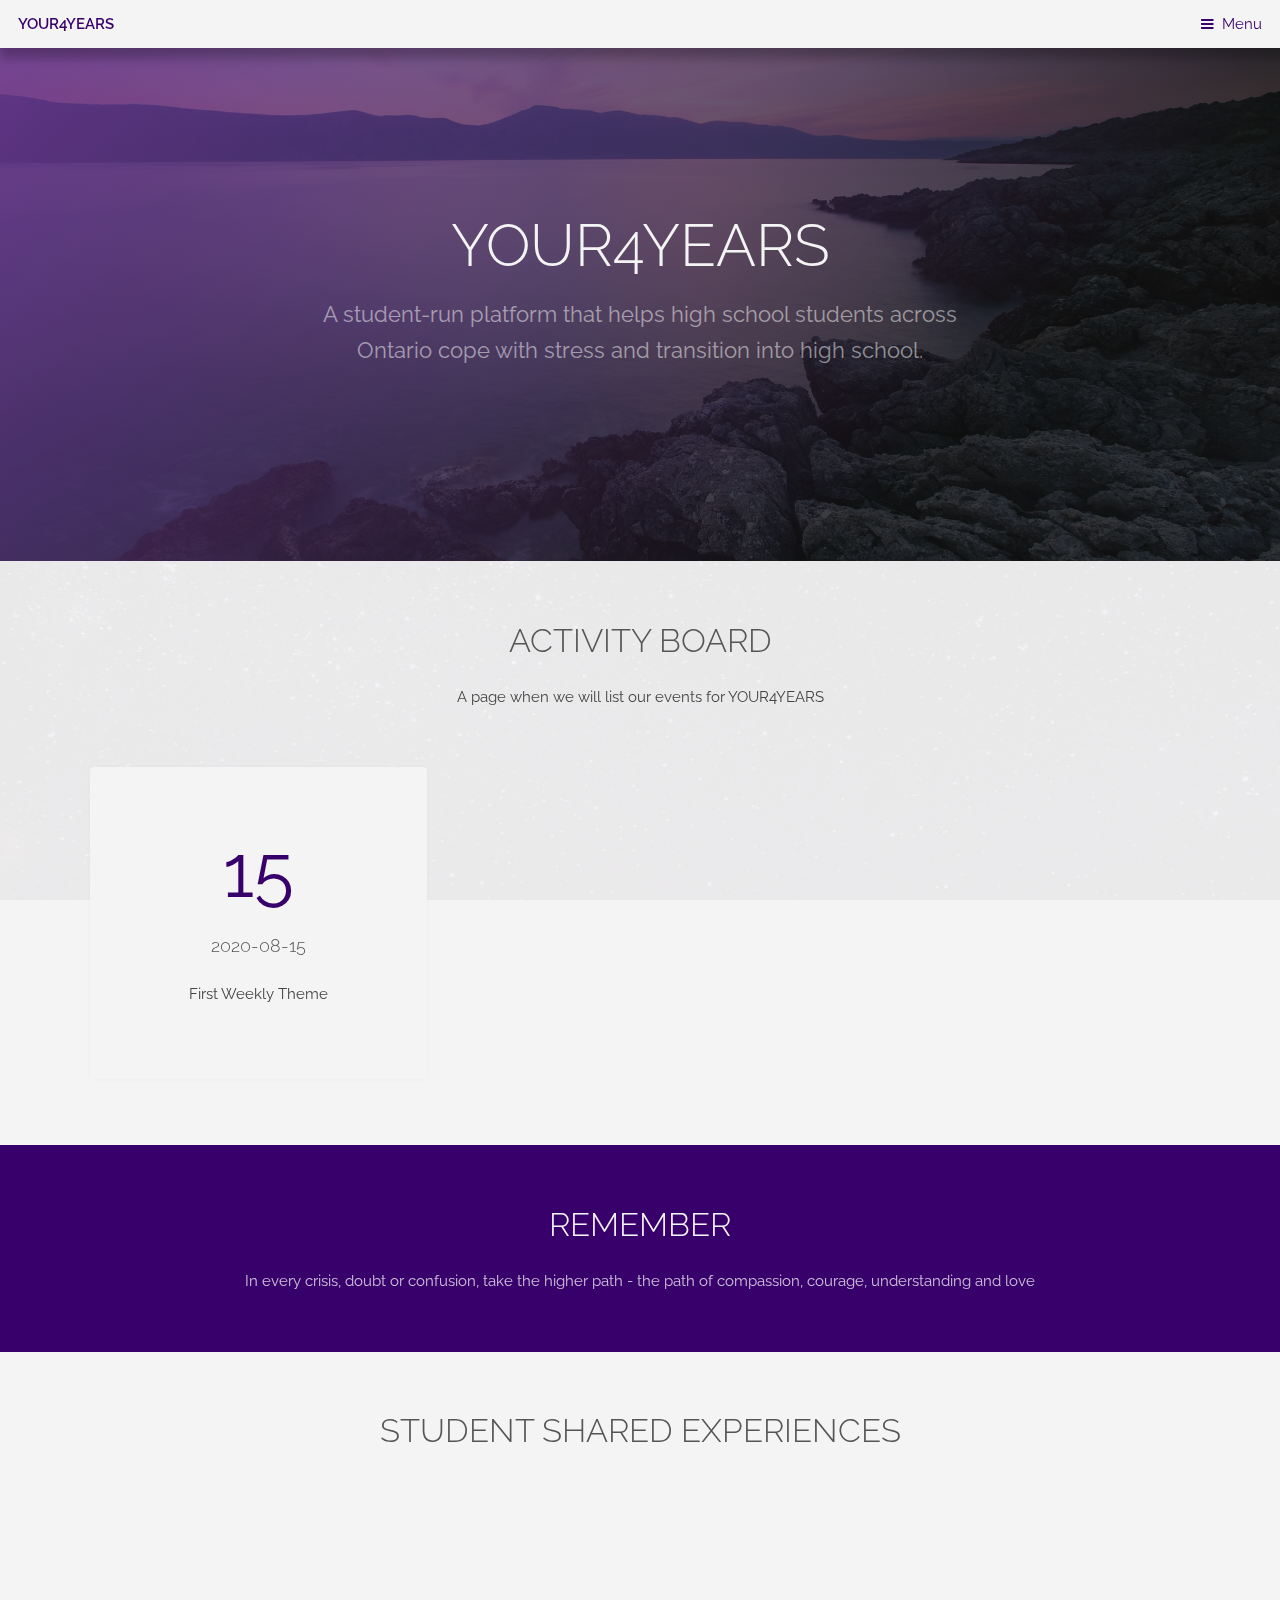
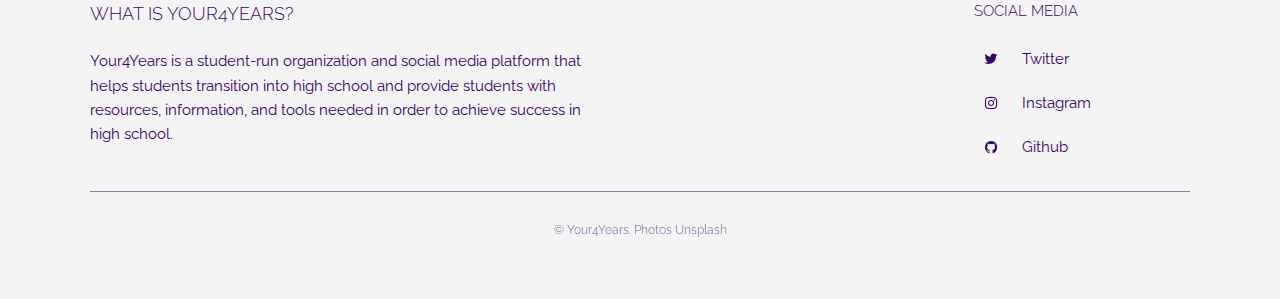
<file: index.html>
<!DOCTYPE HTML>
<!--
	Industrious by TEMPLATED
	templated.co @templatedco
	Released for free under the Creative Commons Attribution 3.0 license (templated.co/license)
-->
<html>
	<head>
		<title>Your4Years</title>
		<meta charset="utf-8" />
		<meta name="viewport" content="width=device-width, initial-scale=1, user-scalable=no" />
		<meta name="description" content="Your4Years is a student-run organization and social media platform that helps students transition into high school and provide students with resources, information, and tools needed in order to achieve success in high school." />
		<meta name="keywords" content="organization, social media, platform, students, high school, success" />
		<link rel="stylesheet" href="assets/css/main.css" />
	</head>
	<body class="is-preload">

		<!-- Header -->
			<header id="header">
				<a class="logo" href="index.html">YOUR4YEARS</a>
				<nav>
					<a href="#menu">Menu</a>
				</nav>
			</header>

		<!-- Nav -->
			<nav id="menu">
				<ul class="links">
					<li><a href="index.html">Home</a></li>
					<li><a href="about-page.html">About Us</a></li>
					<li><a href="blog.html">Blog</a></li>
				</ul>
			</nav>

		<!-- Banner -->
			<section id="banner">
				<div src="images/pic2.jpg" class="inner">
				<div class="inner">
					<h1>Your4Years</h1>
					<p>A student-run platform that helps high school students across<br />
					<a>Ontario</a> cope with stress and transition into high school.</p>
				</div>
			</section>

		<!-- Calendar -->
			<section class="wrapper">
				<div class="inner">
					<header class="special">
						<h2>Activity Board</h2>
						<p>A page when we will list our events for YOUR4YEARS</p>
					</header>
					<div class="highlights">
						<section>
							<div class="content">
								<header>
									<a href="blog.html" class="icon">15</a>
									<h3>2020-08-15</h3>
								</header>
								<p>First Weekly Theme</p>
							</div>
						</section>
						<!-- <section>
							<div class="content">
								<header>
									<a href="#" class="icon">16</a>
									<h3>2020-10-16</h3>
								</header>
								<p>Nunc lacinia ante nunc ac lobortis ipsum. Interdum adipiscing gravida odio porttitor sem non mi integer non faucibus.</p>
							</div>
						</section>
						<section>
							<div class="content">
								<header>
									<a href="#" class="icon">13</a>
									<h3>2020-11-13</h3>
								</header>
								<p>Nunc lacinia ante nunc ac lobortis ipsum. Interdum adipiscing gravida odio porttitor sem non mi integer non faucibus.</p>
							</div>
						</section>
						<section>
							<div class="content">
								<header>
									<a href="#" class="icon">18</a>
									<h3>2020-11-18</h3>
								</header>
								<p>Nunc lacinia ante nunc ac lobortis ipsum. Interdum adipiscing gravida odio porttitor sem non mi integer non faucibus.</p>
							</div>
						</section>
						<section>
							<div class="content">
								<header>
									<a href="#" class="icon">24</a>
									<h3>2020-12-24</h3>
								</header>
								<p>Nunc lacinia ante nunc ac lobortis ipsum. Interdum adipiscing gravida odio porttitor sem non mi integer non faucibus.</p>
							</div>
						</section>
						<section>
							<div class="content">
								<header>
									<a href="#" class="icon">20</a>
									<h3>2020-09-20</h3>
								</header>
								<p>Nunc lacinia ante nunc ac lobortis ipsum. Interdum adipiscing gravida odio porttitor sem non mi integer non faucibus.</p>
							</div>
						</section> -->
					</div>
				</div>
			</section>

		<!-- Quote -->
			<section id="cta" class="wrapper">
				<div class="inner">
					<h2>Remember</h2>
					<p>In every crisis, doubt or confusion, take the higher path - the path of compassion, courage, understanding and love</p>
				</div>
			</section>

		<!-- Student Shared Experiences -->
			<section class="wrapper">
				<div class="inner">
					<header class="special">
						<h2>Student Shared Experiences</h2>
						 <!-- <p>In arcu accumsan arcu adipiscing accumsan orci ac. Felis id enim aliquet. Accumsan ac integer lobortis commodo ornare aliquet accumsan erat tempus amet porttitor.</p> -->
					</header> 
					<!-- <div class="testimonials">
						<section>
							<div class="content">
								<p>
									<p>Nunc lacinia ante nunc ac lobortis ipsum. Interdum adipiscing gravida odio porttitor sem non mi integer non faucibus.</p>
								</p>
								<div class="author">
									<div class="image">
										<img src="images/pic01.jpg" alt="" />
									</div>
									<p class="credit"><strong>Jane Doe</strong></p>
								</div>
							</div>
						</section>
						<section>
							<div class="content">
								<p>
									<p>Nunc lacinia ante nunc ac lobortis ipsum. Interdum adipiscing gravida odio porttitor sem non mi integer non faucibus.</p>
								</p>
								<div class="author">
									<div class="image">
										<img src="images/pic03.jpg" alt="" />
									</div>
									<p class="credit"><strong>John Doe</strong></p>
								</div>
							</div>
						</section>
						<section>
							<div class="content">
								<p>
									<p>Nunc lacinia ante nunc ac lobortis ipsum. Interdum adipiscing gravida odio porttitor sem non mi integer non faucibus.</p>
								</p>
								<div class="author">
									<div class="image">
										<img src="images/pic02.jpg" alt="" />
									</div>
									<p class="credit"><strong>Janet Smith</strong></p>
								</div>
							</div> -->
						<!-- </section> -->
					<!-- </div>  -->
				</div>
			</section>

		<!-- Footer -->
			<footer id="footer">
				<div class="inner">
					<div class="content">
						<section>
							<h3>What is Your4Years?
							</h3>
							<p>Your4Years is a student-run organization and social media platform that helps students transition into high school and provide students with resources, information, and tools needed in order to achieve success in high school. 
							</p>
						</section>
						<section>
							<!-- Note: Links if need be -->
							<!-- <h4>Sem turpis amet semper</h4>
							<ul class="alt">
								<li><a href="#">Dolor pulvinar sed etiam.</a></li>
								<li><a href="#">Etiam vel lorem sed amet.</a></li>
								<li><a href="#">Felis enim feugiat viverra.</a></li>
								<li><a href="#">Dolor pulvinar magna etiam.</a></li>
							</ul> -->
						</section>
						<section>
							<h4>Social Media </h4>
							<ul class="plain">
								<li><a href="https://twitter.com/Your4Y"><i class="icon fa-twitter">&nbsp;</i>Twitter</a></li>
								<li><a href="https://www.instagram.com/your4years/"><i class="icon fa-instagram">&nbsp;</i>Instagram</a></li>
								<li><a href="https://github.com/kristina-arezina/your-4-years"><i class="icon fa-github">&nbsp;</i>Github</a></li>
							</ul>
						</section>
					</div>
					<div class="copyright">
						&copy; Your4Years. Photos <a href="https://unsplash.co">Unsplash</a>
					</div>
				</div>
			</footer>

		<!-- Scripts -->
			<script src="assets/js/jquery.min.js"></script>
			<script src="assets/js/browser.min.js"></script>
			<script src="assets/js/breakpoints.min.js"></script>
			<script src="assets/js/util.js"></script>
			<script src="assets/js/main.js"></script>

	</body>
</html>
</file>
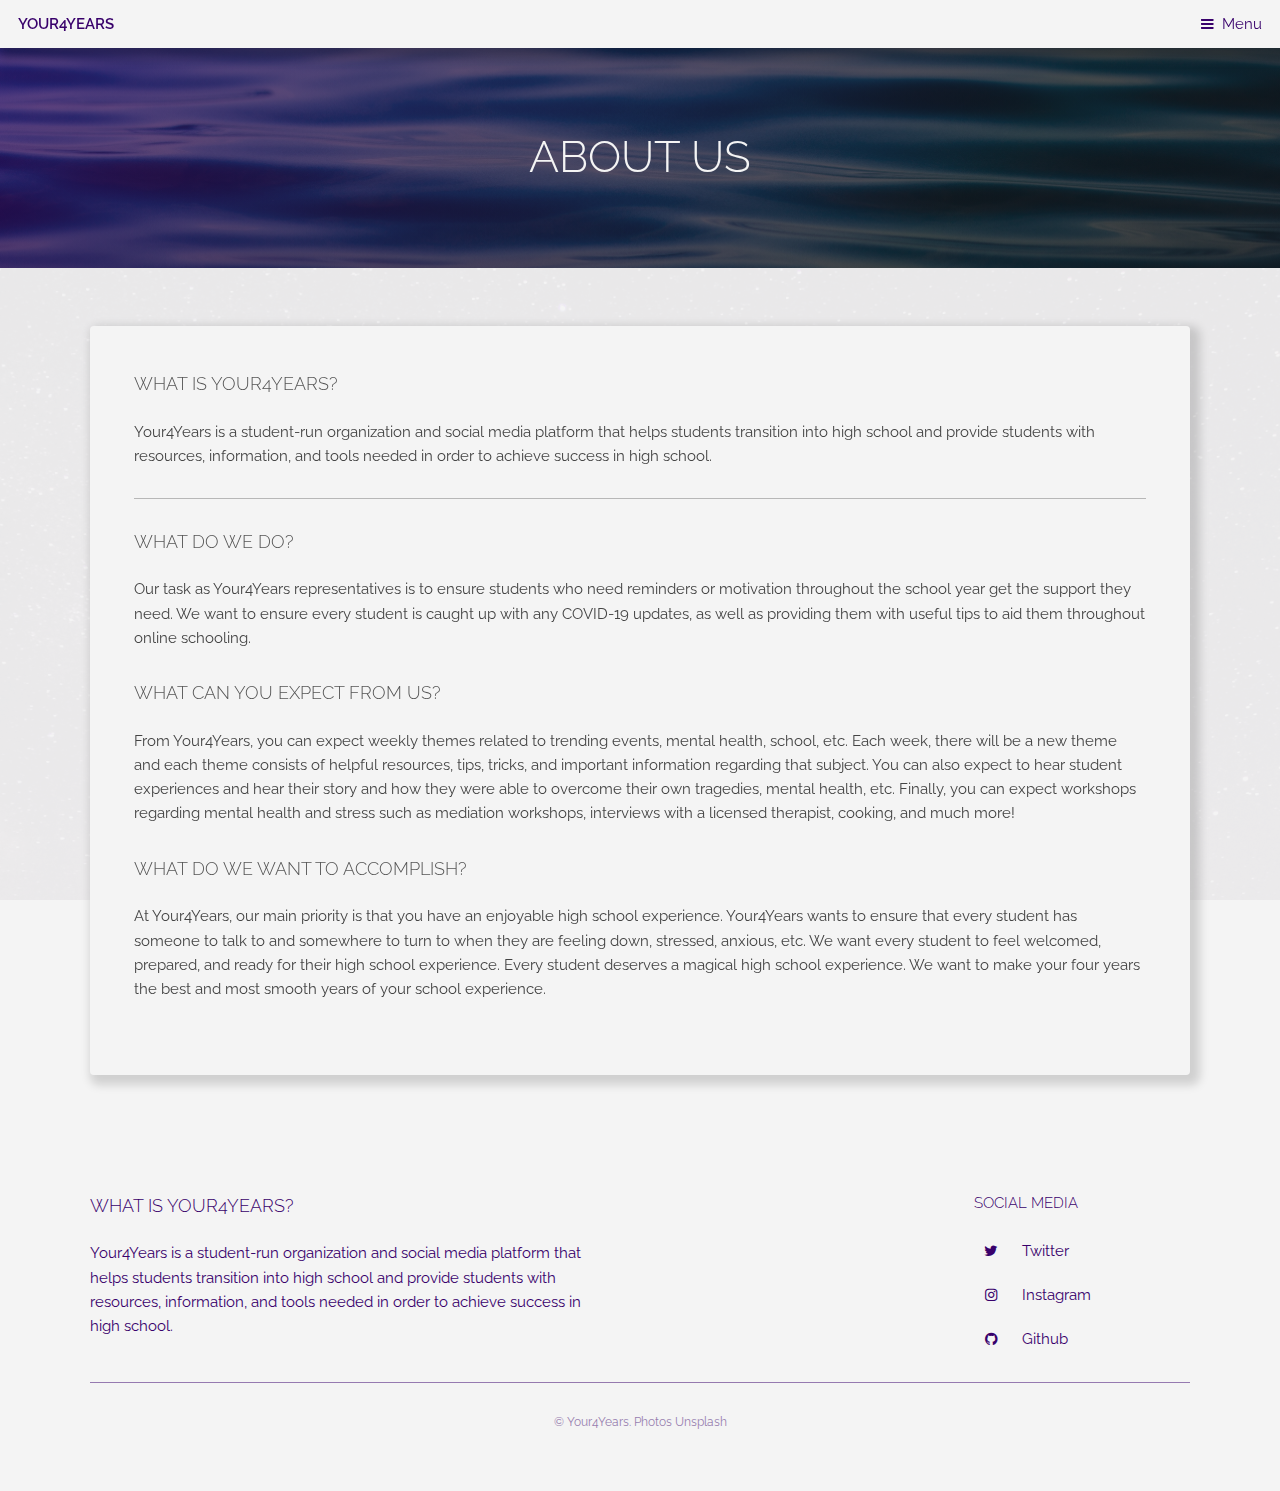
<file: about-page.html>
<!DOCTYPE HTML>
<!--
	Industrious by TEMPLATED
	templated.co @templatedco
	Released for free under the Creative Commons Attribution 3.0 license (templated.co/license)
-->
<html>
	<head>
		<title>About Us</title>
		<meta charset="utf-8" />
		<meta name="viewport" content="width=device-width, initial-scale=1, user-scalable=no" />
		<meta name="description" content="About us page for Your4Years: a student-run organization and social media platform that helps students transition into high school and provide students with resources, information, and tools needed in order to achieve success in high school." />
		<meta name="keywords" content="Your4Years, About, Student, Organization" />
		<link rel="stylesheet" href="assets/css/main.css" />
	</head>
	<body class="is-preload">

		<!-- Header -->
			<header id="header">
				<a class="logo" href="index.html">YOUR4YEARS</a>
				<nav>
					<a href="#menu">Menu</a>
				</nav>
			</header>

		<!-- Nav -->
			<nav id="menu">
				<ul class="links">
					<li><a href="index.html">Home</a></li>
					<li><a href="about-page.html">About Us</a></li>
					<li><a href="blog.html">Blog</a></li>
				</ul>
			</nav>

		<!-- Heading -->
			<div id="heading" >
				<h1>About Us</h1>
			</div>

		<!-- Main -->
			<section id="main" class="wrapper">
				<div class="inner">
					<div class="two">
						<h3>What is Your4Years?</h3>
						<p>Your4Years is a student-run organization and social media platform that helps students transition into high school and provide students with resources, information, and tools needed in order to achieve success in high school. </p>
						<hr />
						<h3>What do we do?</h3>
						<p>Our task as Your4Years representatives is to ensure students who need reminders or motivation throughout the school year get the support they need. We want to ensure every student is caught up with any COVID-19 updates, as well as providing them with useful tips to aid them throughout online schooling. </p>
						<h3>What can you expect from us?</h3>
						<p>From Your4Years, you can expect weekly themes related to trending events, mental health, school, etc. Each week, there will be a new theme and each theme consists of helpful resources, tips, tricks, and important information regarding that subject. You can also expect to hear student experiences and hear their story and how they were able to overcome their own tragedies, mental health, etc. Finally, you can expect workshops regarding mental health and stress such as mediation workshops, interviews with a licensed therapist, cooking, and much more!</p>
						<h3>What do we want to accomplish?</h3>
						<p>At Your4Years, our main priority is that you have an enjoyable high school experience. Your4Years wants to ensure that every student has someone to talk to and somewhere to turn to when they are feeling down, stressed, anxious, etc. We want every student to feel welcomed, prepared, and ready for their high school experience. Every student deserves a magical high school experience. We want to make your four years the best and most smooth years of your school experience.</p>
					</div>
				</div>
			</section>

		<!-- Footer -->
			<!-- Footer -->
			<footer id="footer">
				<div class="inner">
					<div class="content">
						<section>
							<h3>What is Your4Years?
							</h3>
							<p>Your4Years is a student-run organization and social media platform that helps students transition into high school and provide students with resources, information, and tools needed in order to achieve success in high school. 
							</p>
						</section>
						<!-- Links if need be -->
						<section>
							<!-- <h4>Sem turpis amet semper</h4>
							<ul class="alt">
								<li><a href="#">Dolor pulvinar sed etiam.</a></li>
								<li><a href="#">Etiam vel lorem sed amet.</a></li>
								<li><a href="#">Felis enim feugiat viverra.</a></li>
								<li><a href="#">Dolor pulvinar magna etiam.</a></li>
							</ul> -->
						</section>
						<section>
							<h4>Social Media </h4>
							<ul class="plain">
								<li><a href="https://twitter.com/Your4Y"><i class="icon fa-twitter">&nbsp;</i>Twitter</a></li>
								<li><a href="https://www.instagram.com/your4years/"><i class="icon fa-instagram">&nbsp;</i>Instagram</a></li>
								<li><a href="https://github.com/kristina-arezina/your-4-years"><i class="icon fa-github">&nbsp;</i>Github</a></li>
							</ul>
						</section>
					</div>
					<div class="copyright">
						&copy; Your4Years. Photos <a href="https://unsplash.co">Unsplash</a>
					</div>
				</div>
			</footer>

		<!-- Scripts -->
			<script src="assets/js/jquery.min.js"></script>
			<script src="assets/js/browser.min.js"></script>
			<script src="assets/js/breakpoints.min.js"></script>
			<script src="assets/js/util.js"></script>
			<script src="assets/js/main.js"></script>

	</body>
</html>
</file>
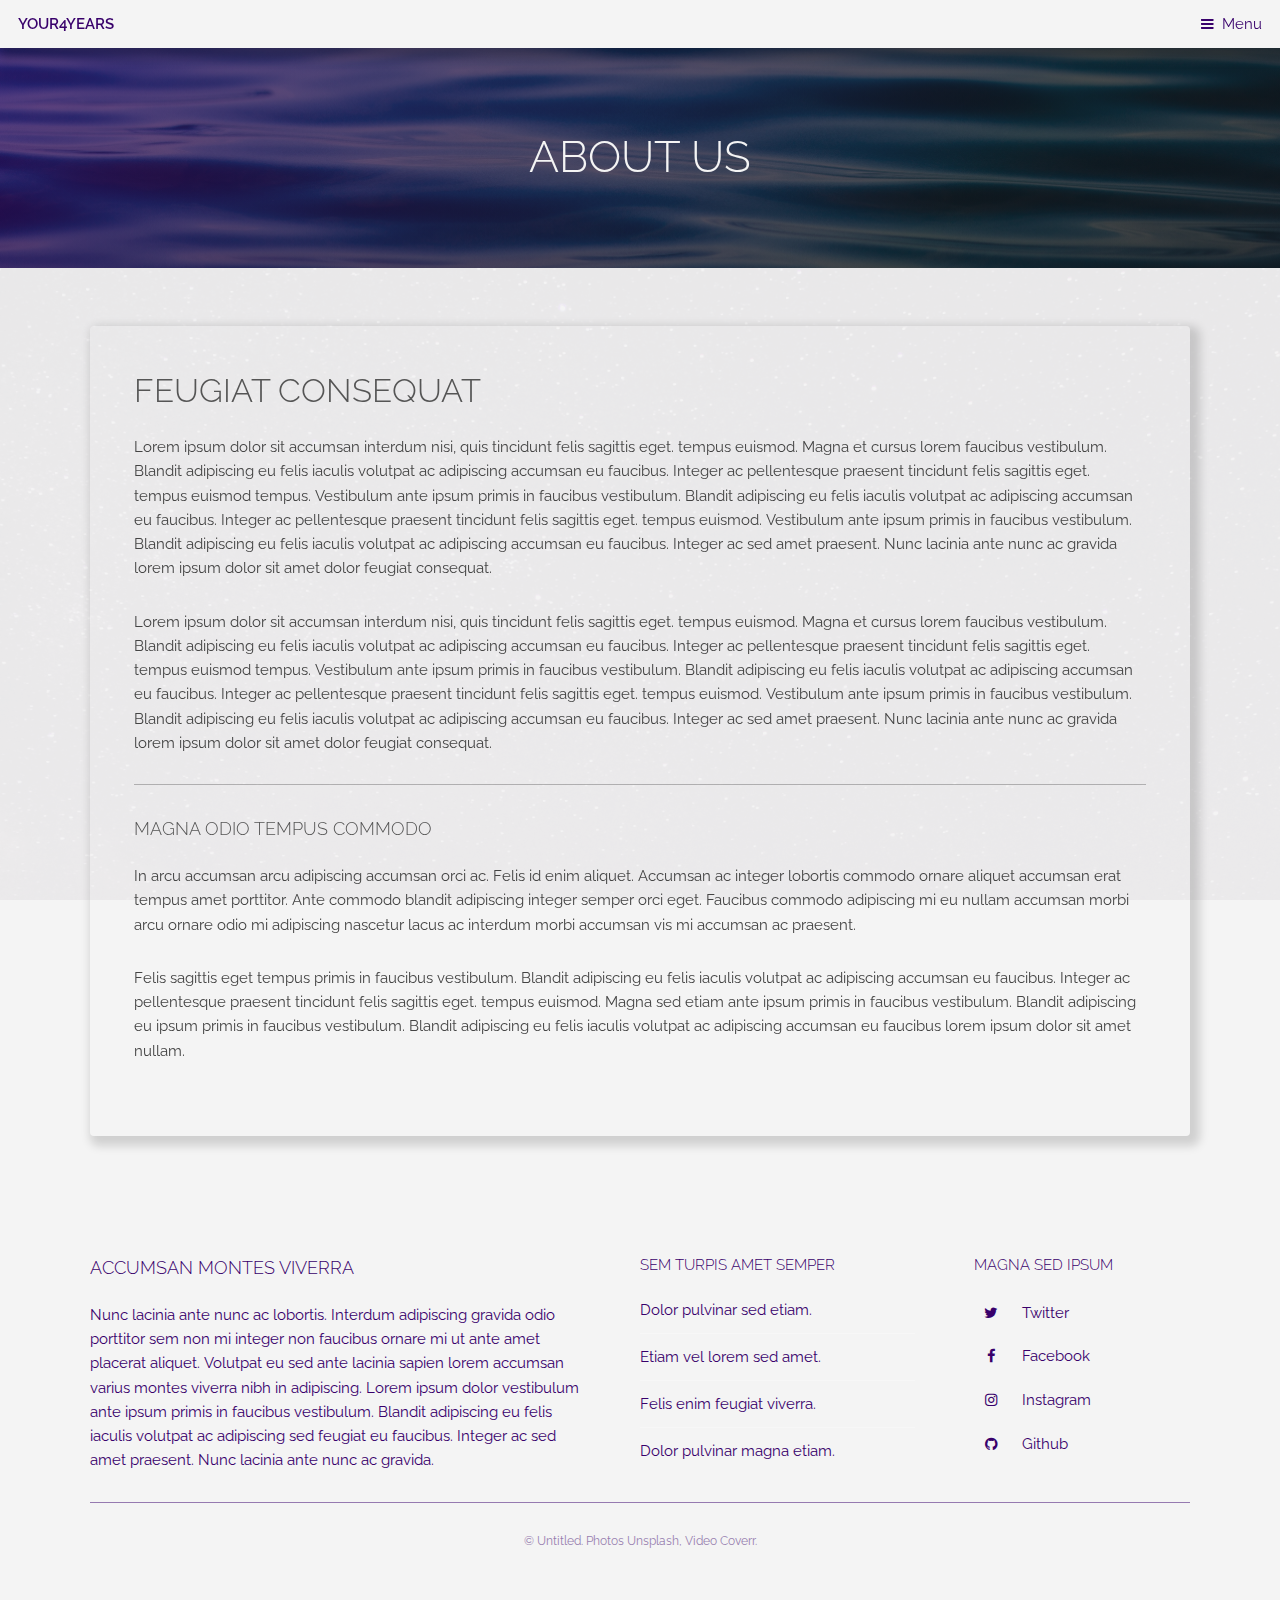
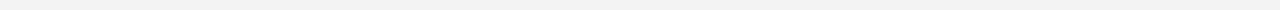
<file: generic.html>
<!DOCTYPE HTML>
<!--
	Industrious by TEMPLATED
	templated.co @templatedco
	Released for free under the Creative Commons Attribution 3.0 license (templated.co/license)
-->
<html>
	<head>
		<title>About Us</title>
		<meta charset="utf-8" />
		<meta name="viewport" content="width=device-width, initial-scale=1, user-scalable=no" />
		<meta name="description" content="" />
		<meta name="keywords" content="" />
		<link rel="stylesheet" href="assets/css/main.css" />
	</head>
	<body class="is-preload">

		<!-- Header -->
			<header id="header">
				<a class="logo" href="index.html">YOUR4YEARS</a>
				<nav>
					<a href="#menu">Menu</a>
				</nav>
			</header>

		<!-- Nav -->
			<nav id="menu">
				<ul class="links">
					<li><a href="index.html">Home</a></li>
					<li><a href="elements.html">Elements</a></li>
					<li><a href="blog.html">Blog</a></li>
					<li><a href="generic.html">About Us</a></li>
				</ul>
			</nav>

		<!-- Heading -->
			<div id="heading" >
				<h1>About Us</h1>
			</div>

		<!-- Main -->
			<section id="main" class="wrapper">
				<div class="inner">
					<div class="content">
						<header>
							<h2>Feugiat consequat</h2>
						</header>
						<p>Lorem ipsum dolor sit accumsan interdum nisi, quis tincidunt felis sagittis eget. tempus euismod. Magna et cursus lorem faucibus vestibulum. Blandit adipiscing eu felis iaculis volutpat ac adipiscing accumsan eu faucibus. Integer ac pellentesque praesent tincidunt felis sagittis eget. tempus euismod tempus. Vestibulum ante ipsum primis in faucibus vestibulum. Blandit adipiscing eu felis iaculis volutpat ac adipiscing accumsan eu faucibus. Integer ac pellentesque praesent tincidunt felis sagittis eget. tempus euismod. Vestibulum ante ipsum primis in faucibus vestibulum. Blandit adipiscing eu felis iaculis volutpat ac adipiscing accumsan eu faucibus. Integer ac sed amet praesent. Nunc lacinia ante nunc ac gravida lorem ipsum dolor sit amet dolor feugiat consequat. </p>
						<p>Lorem ipsum dolor sit accumsan interdum nisi, quis tincidunt felis sagittis eget. tempus euismod. Magna et cursus lorem faucibus vestibulum. Blandit adipiscing eu felis iaculis volutpat ac adipiscing accumsan eu faucibus. Integer ac pellentesque praesent tincidunt felis sagittis eget. tempus euismod tempus. Vestibulum ante ipsum primis in faucibus vestibulum. Blandit adipiscing eu felis iaculis volutpat ac adipiscing accumsan eu faucibus. Integer ac pellentesque praesent tincidunt felis sagittis eget. tempus euismod. Vestibulum ante ipsum primis in faucibus vestibulum. Blandit adipiscing eu felis iaculis volutpat ac adipiscing accumsan eu faucibus. Integer ac sed amet praesent. Nunc lacinia ante nunc ac gravida lorem ipsum dolor sit amet dolor feugiat consequat. </p>
						<hr />
						<h3>Magna odio tempus commodo</h3>
						<p>In arcu accumsan arcu adipiscing accumsan orci ac. Felis id enim aliquet. Accumsan ac integer lobortis commodo ornare aliquet accumsan erat tempus amet porttitor. Ante commodo blandit adipiscing integer semper orci eget. Faucibus commodo adipiscing mi eu nullam accumsan morbi arcu ornare odio mi adipiscing nascetur lacus ac interdum morbi accumsan vis mi accumsan ac praesent.</p>
						<p>Felis sagittis eget tempus primis in faucibus vestibulum. Blandit adipiscing eu felis iaculis volutpat ac adipiscing accumsan eu faucibus. Integer ac pellentesque praesent tincidunt felis sagittis eget. tempus euismod. Magna sed etiam ante ipsum primis in faucibus vestibulum. Blandit adipiscing eu ipsum primis in faucibus vestibulum. Blandit adipiscing eu felis iaculis volutpat ac adipiscing accumsan eu faucibus lorem ipsum dolor sit amet nullam.</p>
					</div>
				</div>
			</section>

		<!-- Footer -->
			<footer id="footer">
				<div class="inner">
					<div class="content">
						<section>
							<h3>Accumsan montes viverra</h3>
							<p>Nunc lacinia ante nunc ac lobortis. Interdum adipiscing gravida odio porttitor sem non mi integer non faucibus ornare mi ut ante amet placerat aliquet. Volutpat eu sed ante lacinia sapien lorem accumsan varius montes viverra nibh in adipiscing. Lorem ipsum dolor vestibulum ante ipsum primis in faucibus vestibulum. Blandit adipiscing eu felis iaculis volutpat ac adipiscing sed feugiat eu faucibus. Integer ac sed amet praesent. Nunc lacinia ante nunc ac gravida.</p>
						</section>
						<section>
							<h4>Sem turpis amet semper</h4>
							<ul class="alt">
								<li><a href="#">Dolor pulvinar sed etiam.</a></li>
								<li><a href="#">Etiam vel lorem sed amet.</a></li>
								<li><a href="#">Felis enim feugiat viverra.</a></li>
								<li><a href="#">Dolor pulvinar magna etiam.</a></li>
							</ul>
						</section>
						<section>
							<h4>Magna sed ipsum</h4>
							<ul class="plain">
								<li><a href="#"><i class="icon fa-twitter">&nbsp;</i>Twitter</a></li>
								<li><a href="#"><i class="icon fa-facebook">&nbsp;</i>Facebook</a></li>
								<li><a href="#"><i class="icon fa-instagram">&nbsp;</i>Instagram</a></li>
								<li><a href="#"><i class="icon fa-github">&nbsp;</i>Github</a></li>
							</ul>
						</section>
					</div>
					<div class="copyright">
						&copy; Untitled. Photos <a href="https://unsplash.co">Unsplash</a>, Video <a href="https://coverr.co">Coverr</a>.
					</div>
				</div>
			</footer>

		<!-- Scripts -->
			<script src="assets/js/jquery.min.js"></script>
			<script src="assets/js/browser.min.js"></script>
			<script src="assets/js/breakpoints.min.js"></script>
			<script src="assets/js/util.js"></script>
			<script src="assets/js/main.js"></script>

	</body>
</html>
</file>
<file: assets/css/main.css>
@import url(font-awesome.min.css);
@import url("https://fonts.googleapis.com/css?family=Raleway:200,300,400,500,600");
/*
	Industrious by TEMPLATED
	templated.co @templatedco
	Released for free under the Creative Commons Attribution 3.0 license (templated.co/license)
*/
/* Basic */
@-ms-viewport {
  width: device-width; }
body {
  -ms-overflow-style: scrollbar; }

@media screen and (max-width: 480px) {
  html, body {
    min-width: 320px; } }
html {
  box-sizing: border-box; }

*, *:before, *:after {
  box-sizing: inherit; }

body {
  background: #f4f4f4; }
  body.is-preload *, body.is-preload *:before, body.is-preload *:after {
    -moz-animation: none !important;
    -webkit-animation: none !important;
    -ms-animation: none !important;
    animation: none !important;
    -moz-transition: none !important;
    -webkit-transition: none !important;
    -ms-transition: none !important;
    transition: none !important; }

html, body, div, span, applet, object,
iframe, h1, h2, h3, h4, h5, h6, p, blockquote,
pre, a, abbr, acronym, address, big, cite,
code, del, dfn, em, img, ins, kbd, q, s, samp,
small, strike, strong, sub, sup, tt, var, b,
u, i, center, dl, dt, dd, ol, ul, li, fieldset,
form, label, legend, table, caption, tbody,
tfoot, thead, tr, th, td, article, aside,
canvas, details, embed, figure, figcaption,
footer, header, hgroup, menu, nav, output, ruby,
section, summary, time, mark, audio, video {
  margin: 0;
  padding: 0;
  border: 0;
  font-size: 100%;
  font: inherit;
  vertical-align: baseline; }

article, aside, details, figcaption, figure,
footer, header, hgroup, menu, nav, section {
  display: block; }

body {
  line-height: 1; }

ol, ul {
  list-style: none; }

blockquote, q {
  quotes: none; }
  blockquote:before, blockquote:after, q:before, q:after {
    content: '';
    content: none; }

table {
  border-collapse: collapse;
  border-spacing: 0; }

body {
  -webkit-text-size-adjust: none; }

mark {
  background-color: transparent;
  color: inherit; }

input::-moz-focus-inner {
  border: 0;
  padding: 0; }

input, select, textarea {
  -moz-appearance: none;
  -webkit-appearance: none;
  -ms-appearance: none;
  appearance: none; }

/* Typography */
html {
  font-size: 13pt; }
  @media screen and (max-width: 1680px) {
    html {
      font-size: 11pt; } }
  @media screen and (max-width: 980px) {
    html {
      font-size: 12pt; } }
  @media screen and (max-width: 480px) {
    html {
      font-size: 11pt; } }

body {
  background-color: #f4f4f4;
  color: #444444; }

body, input, select, textarea {
  font-family: "Raleway", Arial, Helvetica, sans-serif;
  font-weight: 400;
  font-size: 1rem;
  line-height: 1.65; }

a {
  -moz-transition: color 0.2s ease-in-out;
  -webkit-transition: color 0.2s ease-in-out;
  -ms-transition: color 0.2s ease-in-out;
  transition: color 0.2s ease-in-out;
  text-decoration: underline; }
  a:hover {
    text-decoration: none; }

strong, b {
  font-weight: 600; }

em, i {
  font-style: italic; }

p {
  margin: 0 0 2rem 0; }

header.special {
  text-align: center;
  margin-bottom: 4rem; }
  header.special p {
    max-width: 75%;
    margin-left: auto;
    margin-right: auto; }

h1, h2, h3, h4, h5, h6 {
  font-weight: 300;
  line-height: 1.5;
  text-transform: uppercase;
  margin: 0 0 1.5rem 0; }
  h1 a, h2 a, h3 a, h4 a, h5 a, h6 a {
    color: inherit;
    text-decoration: none; }

h1 {
  font-size: 3rem;
  line-height: 1.2; }

h2 {
  font-size: 2.25rem;
  line-height: 1.3; }

h3 {
  font-size: 1.25rem; }

h4 {
  font-size: 1rem; }

h5 {
  font-size: 0.9rem; }

h6 {
  font-size: 0.7rem; }

@media screen and (max-width: 736px) {
  h1 {
    font-size: 2.75rem;
    line-height: 1.3; }

  h2 {
    font-size: 1.75rem;
    line-height: 1.5; }

  h3 {
    font-size: 1.25rem; } }
sub {
  font-size: 0.8rem;
  position: relative;
  top: 0.5rem; }

sup {
  font-size: 0.8rem;
  position: relative;
  top: -0.5rem; }

blockquote {
  border-left: solid 0.5rem;
  font-style: italic;
  margin: 0 0 2rem 0;
  padding: 1rem 0 1rem 2rem; }

code {
  border-radius: 4px;
  border: solid 1px;
  font-family: "Courier New", monospace;
  font-size: 0.9rem;
  margin: 0 0.25rem;
  padding: 0.25rem 0.65rem; }

pre {
  -webkit-overflow-scrolling: touch;
  font-family: "Courier New", monospace;
  font-size: 0.9rem;
  margin: 0 0 2rem 0; }
  pre code {
    display: block;
    line-height: 1.75;
    padding: 1rem 1.5rem;
    overflow-x: auto; }

hr {
  border: 0;
  border-bottom: solid 1px;
  margin: 2rem 0; }
  hr.major {
    margin: 4rem 0; }

input, select, textarea {
  color: #555555; }

a {
  color: #38006b; }

strong, b {
  color: #555555; }

h1, h2, h3, h4, h5, h6 {
  color: #555555; }

blockquote {
  border-left-color: rgba(0, 0, 0, 0.25); }

code {
  background: rgba(0, 0, 0, 0.075);
  border-color: rgba(0, 0, 0, 0.25); }

hr {
  border-bottom-color: rgba(0, 0, 0, 0.25); }

/* Inner */
.inner {
  margin: 0 auto;
  width: 75rem;
  max-width: calc(100% - 6rem); }
  @media screen and (max-width: 480px) {
    .inner {
      max-width: calc(100% - 3rem); } }

/* Button */
input[type="submit"],
input[type="reset"],
input[type="button"],
button,
.button {
  -moz-appearance: none;
  -webkit-appearance: none;
  -ms-appearance: none;
  appearance: none;
  -moz-transition: background-color 0.2s ease-in-out, box-shadow 0.2s ease-in-out, color 0.2s ease-in-out;
  -webkit-transition: background-color 0.2s ease-in-out, box-shadow 0.2s ease-in-out, color 0.2s ease-in-out;
  -ms-transition: background-color 0.2s ease-in-out, box-shadow 0.2s ease-in-out, color 0.2s ease-in-out;
  transition: background-color 0.2s ease-in-out, box-shadow 0.2s ease-in-out, color 0.2s ease-in-out;
  border: 0;
  border-radius: 4px;
  cursor: pointer;
  display: inline-block;
  font-weight: 600;
  height: 3.25rem;
  line-height: 3.25rem;
  padding: 0 1.75rem;
  text-align: center;
  text-decoration: none;
  white-space: nowrap; }
  input[type="submit"].small,
  input[type="reset"].small,
  input[type="button"].small,
  button.small,
  .button.small {
    font-size: 0.8rem;
    height: 2.4375rem;
    line-height: 2.4375rem;
    padding: 0 1.25rem; }
  input[type="submit"].large,
  input[type="reset"].large,
  input[type="button"].large,
  button.large,
  .button.large {
    font-size: 1.35rem;
    height: 4.0625rem;
    line-height: 4.0625rem;
    padding: 0 2rem; }
  input[type="submit"].wide,
  input[type="reset"].wide,
  input[type="button"].wide,
  button.wide,
  .button.wide {
    min-width: 13rem; }
  input[type="submit"].icon:before,
  input[type="reset"].icon:before,
  input[type="button"].icon:before,
  button.icon:before,
  .button.icon:before {
    margin-right: 0.5rem; }
  input[type="submit"].fit,
  input[type="reset"].fit,
  input[type="button"].fit,
  button.fit,
  .button.fit {
    width: 100%; }
  input[type="submit"].disabled, input[type="submit"]:disabled,
  input[type="reset"].disabled,
  input[type="reset"]:disabled,
  input[type="button"].disabled,
  input[type="button"]:disabled,
  button.disabled,
  button:disabled,
  .button.disabled,
  .button:disabled {
    pointer-events: none;
    opacity: 0.25; }

input[type="submit"],
input[type="reset"],
input[type="button"],
button,
.button {
  background-color: transparent;
  box-shadow: inset 0 0 0 1px #555555;
  color: #555555 !important; }
  input[type="submit"]:hover,
  input[type="reset"]:hover,
  input[type="button"]:hover,
  button:hover,
  .button:hover {
    box-shadow: inset 0 0 0 1px #38006b;
    color: #38006b !important; }
    input[type="submit"]:hover:active,
    input[type="reset"]:hover:active,
    input[type="button"]:hover:active,
    button:hover:active,
    .button:hover:active {
      background-color: rgba(206, 27, 40, 0.25); }
  input[type="submit"].primary,
  input[type="reset"].primary,
  input[type="button"].primary,
  button.primary,
  .button.primary {
    box-shadow: none;
    background-color: #38006b;
    color: #f4f4f4 !important; }
    input[type="submit"].primary:hover,
    input[type="reset"].primary:hover,
    input[type="button"].primary:hover,
    button.primary:hover,
    .button.primary:hover {
      background-color: #9c4dcc;
      box-shadow: none; }
      input[type="submit"].primary:hover:active,
      input[type="reset"].primary:hover:active,
      input[type="button"].primary:hover:active,
      button.primary:hover:active,
      .button.primary:hover:active {
        background-color: #f4f4; }

/* Form */
form {
  margin: 0 0 2rem 0; }

input[type="text"],
input[type="password"],
input[type="email"],
input[type="tel"],
input[type="search"],
input[type="url"],
select,
textarea {
  -moz-appearance: none;
  -webkit-appearance: none;
  -ms-appearance: none;
  appearance: none;
  border-radius: 4px;
  border: none;
  border: solid 1px;
  color: inherit;
  display: block;
  outline: 0;
  padding: 0 1rem;
  text-decoration: none;
  width: 100%; }
  input[type="text"]:invalid,
  input[type="password"]:invalid,
  input[type="email"]:invalid,
  input[type="tel"]:invalid,
  input[type="search"]:invalid,
  input[type="url"]:invalid,
  select:invalid,
  textarea:invalid {
    box-shadow: none; }

label {
  display: block;
  font-size: 1rem;
  font-weight: 600;
  margin: 0 0 1rem 0; }

input[type="text"],
input[type="password"],
input[type="email"],
input[type="tel"],
input[type="search"],
input[type="url"] {
  height: 3.25rem; }

select {
  background-size: 1.25rem;
  background-repeat: no-repeat;
  background-position: calc(100% - 1rem) center;
  height: 3.25rem;
  padding-right: 3.25rem;
  text-overflow: ellipsis; }
  select:focus::-ms-value {
    background-color: transparent; }
  select::-ms-expand {
    display: none; }

textarea {
  padding: 0.75rem 1rem; }

input[type="checkbox"],
input[type="radio"] {
  -moz-appearance: none;
  -webkit-appearance: none;
  -ms-appearance: none;
  appearance: none;
  display: block;
  float: left;
  margin-right: -2rem;
  opacity: 0;
  width: 1rem;
  z-index: -1; }
  input[type="checkbox"] + label,
  input[type="radio"] + label {
    text-decoration: none;
    cursor: pointer;
    display: inline-block;
    font-size: 1rem;
    font-weight: 400;
    padding-left: 2.825rem;
    padding-right: 0.875rem;
    position: relative; }
    input[type="checkbox"] + label:before,
    input[type="radio"] + label:before {
      -moz-osx-font-smoothing: grayscale;
      -webkit-font-smoothing: antialiased;
      font-family: FontAwesome;
      font-style: normal;
      font-weight: normal;
      text-transform: none !important; }
    input[type="checkbox"] + label:before,
    input[type="radio"] + label:before {
      border-radius: 4px;
      border: solid 1px;
      content: '';
      display: inline-block;
      height: 1.95rem;
      left: 0;
      line-height: 1.86875rem;
      position: absolute;
      text-align: center;
      top: -0.1625rem;
      width: 1.95rem; }
  input[type="checkbox"]:checked + label:before,
  input[type="radio"]:checked + label:before {
    content: '\f00c'; }

input[type="checkbox"] + label:before {
  border-radius: 4px; }

input[type="radio"] + label:before {
  border-radius: 100%; }

::-webkit-input-placeholder {
  opacity: 1.0; }

:-moz-placeholder {
  opacity: 1.0; }

::-moz-placeholder {
  opacity: 1.0; }

:-ms-input-placeholder {
  opacity: 1.0; }

label {
  color: #555555; }

input[type="text"],
input[type="password"],
input[type="email"],
input[type="tel"],
input[type="search"],
input[type="url"],
select,
textarea {
  background-color: rgba(0, 0, 0, 0.075);
  border-color: rgba(0, 0, 0, 0.25); }
  input[type="text"]:focus,
  input[type="password"]:focus,
  input[type="email"]:focus,
  input[type="tel"]:focus,
  input[type="search"]:focus,
  input[type="url"]:focus,
  select:focus,
  textarea:focus {
    border-color: #38006b;
    box-shadow: 0 0 0 1px #38006b; }

select {
  background-image: url("data:image/svg+xml;charset=utf8,%3Csvg xmlns='http://www.w3.org/2000/svg' width='40' height='40' preserveAspectRatio='none' viewBox='0 0 40 40'%3E%3Cpath d='M9.4,12.3l10.4,10.4l10.4-10.4c0.2-0.2,0.5-0.4,0.9-0.4c0.3,0,0.6,0.1,0.9,0.4l3.3,3.3c0.2,0.2,0.4,0.5,0.4,0.9 c0,0.4-0.1,0.6-0.4,0.9L20.7,31.9c-0.2,0.2-0.5,0.4-0.9,0.4c-0.3,0-0.6-0.1-0.9-0.4L4.3,17.3c-0.2-0.2-0.4-0.5-0.4-0.9 c0-0.4,0.1-0.6,0.4-0.9l3.3-3.3c0.2-0.2,0.5-0.4,0.9-0.4S9.1,12.1,9.4,12.3z' fill='rgba(0, 0, 0, 0.25)' /%3E%3C/svg%3E"); }
  select option {
    color: #444444;
    background-color: #f4f4f4; }

input[type="checkbox"] + label,
input[type="radio"] + label {
  color: #444444; }
  input[type="checkbox"] + label:before,
  input[type="radio"] + label:before {
    background: rgba(0, 0, 0, 0.075);
    border-color: rgba(0, 0, 0, 0.25); }
input[type="checkbox"]:checked + label:before,
input[type="radio"]:checked + label:before {
  background-color: #38006b;
  border-color: #38006b;
  color: #f4f4f4; }
input[type="checkbox"]:focus + label:before,
input[type="radio"]:focus + label:before {
  border-color: #38006b;
  box-shadow: 0 0 0 1px #38006b; }

::-webkit-input-placeholder {
  color: #bbbbbb !important; }

:-moz-placeholder {
  color: #bbbbbb !important; }

::-moz-placeholder {
  color: #bbbbbb !important; }

:-ms-input-placeholder {
  color: #bbbbbb !important; }

/* List */
ol {
  list-style: decimal;
  margin: 0 0 2rem 0;
  padding-left: 1.25rem; }
  ol li {
    padding-left: 0.25rem; }

ul {
  list-style: disc;
  margin: 0 0 2rem 0;
  padding-left: 1rem;
  color: #38006b; }
  ul li {
    padding-left: 0.325rem;
    color: #38006b; }
  ul.plain {
    list-style: none;
    color: #38006b;
    padding-left: 0; }
    ul.plain li {
      margin-bottom: 1rem;
      color: #38006b; }
      ul.plain li .icon {
        border-radius: 4px;
        color: #38006b;
        display: inline-block;
        margin-right: 1rem;
        text-align: center;
        width: 2rem;
        height: 2rem;
        line-height: 2rem;
        }
  ul.alt {
    color: #38006b;
    list-style: none;
    padding-left: 0; }
    ul.alt li {
      color: #38006b;
      border-top: solid 1px;
      padding: 0.75rem 0; }
      ul.alt li:first-child {
        border-top: 0;
        padding-top: 0; }
      ul.alt li:last-child {
        padding-bottom: 0; }

dl {
  margin: 0 0 2rem 0; }
  dl dt {
    display: block;
    font-weight: 600;
    margin: 0 0 1rem 0; }
  dl dd {
    margin-left: 1.5rem; }

ul.alt li {
  color: #38006b;
  border-top-color: rgba(0, 0, 0, 0.25); }

/* Table */
.table-wrapper {
  -webkit-overflow-scrolling: touch;
  overflow-x: auto; }

table {
  margin: 0 0 2rem 0;
  width: 100%; }
  table tbody tr {
    border: solid 1px;
    border-left: 0;
    border-right: 0; }
  table td {
    padding: 0.75rem 0.75rem; }
  table th {
    font-size: 0.9rem;
    font-weight: 600;
    padding: 0 0.75rem 0.75rem 0.75rem;
    text-align: left; }
  table thead {
    border-bottom: solid 2px; }
  table tfoot {
    border-top: solid 2px; }
  table.alt {
    border-collapse: separate; }
    table.alt tbody tr td {
      border: solid 1px;
      border-left-width: 0;
      border-top-width: 0; }
      table.alt tbody tr td:first-child {
        border-left-width: 1px; }
    table.alt tbody tr:first-child td {
      border-top-width: 1px; }
    table.alt thead {
      border-bottom: 0; }
    table.alt tfoot {
      border-top: 0; }

table tbody tr {
  border-color: rgba(0, 0, 0, 0.25); }
  table tbody tr:nth-child(2n + 1) {
    background-color: rgba(0, 0, 0, 0.075); }
table th {
  color: #555555; }
table thead {
  border-bottom-color: rgba(0, 0, 0, 0.25); }
table tfoot {
  border-top-color: rgba(0, 0, 0, 0.25); }
table.alt tbody tr td {
  border-color: rgba(0, 0, 0, 0.25); }

/* Highlights */
.highlights {
  width: 100%;
  margin: 2.5rem 0;
  display: -moz-flex;
  display: -webkit-flex;
  display: -ms-flex;
  display: flex;
  -moz-flex-wrap: wrap;
  -webkit-flex-wrap: wrap;
  -ms-flex-wrap: wrap;
  flex-wrap: wrap;
  -moz-align-items: -moz-stretch;
  -webkit-align-items: -webkit-stretch;
  -ms-align-items: -ms-stretch;
  align-items: stretch; }
  .highlights > * {
    -moz-flex-shrink: 1;
    -webkit-flex-shrink: 1;
    -ms-flex-shrink: 1;
    flex-shrink: 1;
    -moz-flex-grow: 0;
    -webkit-flex-grow: 0;
    -ms-flex-grow: 0;
    flex-grow: 0; }
  .highlights > * {
    width: 33.3333333333%; }
  .highlights > * {
    padding: 1.5rem;
    width: calc(33.3333333333% + 1rem); }
  .highlights > :nth-child(-n + 3) {
    padding-top: 0; }
  .highlights > :nth-last-child(-n + 3) {
    padding-bottom: 0; }
  .highlights > :nth-child(3n + 1) {
    padding-left: 0; }
  .highlights > :nth-child(3n) {
    padding-right: 0; }
  .highlights > :nth-child(3n + 1),
  .highlights > :nth-child(3n) {
    width: calc(33.3333333333% + -0.5rem); }
  .highlights .content {
    border-radius: 4px;
    height: 100%;
    padding: 3rem;
    text-align: center; }
    .highlights .content .icon {
      font-size: 5rem; }
  .highlights > div > :last-child {
    margin-bottom: 0; }
  @media screen and (max-width: 980px) {
    .highlights > * {
      width: 50%; }
    .highlights > * {
      padding: 1rem;
      width: calc(33.3333333333% + 0.6666666667rem); }
    .highlights > :nth-child(-n + 3) {
      padding-top: 1rem; }
    .highlights > :nth-last-child(-n + 3) {
      padding-bottom: 1rem; }
    .highlights > :nth-child(3n + 1) {
      padding-left: 1rem; }
    .highlights > :nth-child(3n) {
      padding-right: 1rem; }
    .highlights > :nth-child(3n + 1),
    .highlights > :nth-child(3n) {
      padding: 1rem;
      width: calc(50% + 1rem); }
    .highlights > * {
      padding: 1rem;
      width: calc(50% + 1rem); }
    .highlights > :nth-child(-n + 2) {
      padding-top: 0; }
    .highlights > :nth-last-child(-n + 2) {
      padding-bottom: 0; }
    .highlights > :nth-child(2n + 1) {
      padding-left: 0; }
    .highlights > :nth-child(2n) {
      padding-right: 0; }
    .highlights > :nth-child(2n + 1),
    .highlights > :nth-child(2n) {
      width: calc(50% + 0rem); }
    .highlights .content {
      padding: 2rem; } }
  @media screen and (max-width: 736px) {
    .highlights > * {
      width: 100%; }
    .highlights > * {
      padding: 1rem;
      width: calc(33.3333333333% + 0.6666666667rem); }
    .highlights > :nth-child(-n + 3) {
      padding-top: 1rem; }
    .highlights > :nth-last-child(-n + 3) {
      padding-bottom: 1rem; }
    .highlights > :nth-child(3n + 1) {
      padding-left: 1rem; }
    .highlights > :nth-child(3n) {
      padding-right: 1rem; }
    .highlights > :nth-child(3n + 1),
    .highlights > :nth-child(3n) {
      padding: 1rem;
      width: calc(100% + 2rem); }
    .highlights > * {
      padding: 1rem;
      width: calc(50% + 1rem); }
    .highlights > :nth-child(-n + 2) {
      padding-top: 1rem; }
    .highlights > :nth-last-child(-n + 2) {
      padding-bottom: 1rem; }
    .highlights > :nth-child(2n + 1) {
      padding-left: 1rem; }
    .highlights > :nth-child(2n) {
      padding-right: 1rem; }
    .highlights > :nth-child(2n + 1),
    .highlights > :nth-child(2n) {
      padding: 1rem;
      width: calc(100% + 2rem); }
    .highlights > * {
      padding: 1rem;
      width: calc(100% + 2rem); }
    .highlights > :nth-child(-n + 1) {
      padding-top: 0; }
    .highlights > :nth-last-child(-n + 1) {
      padding-bottom: 0; }
    .highlights > :nth-child(1n + 1) {
      padding-left: 0; }
    .highlights > :nth-child(1n) {
      padding-right: 0; }
    .highlights > :nth-child(1n + 1),
    .highlights > :nth-child(1n) {
      width: calc(100% + 1rem); } }

.highlights .content {
  background: #f4f4f4;
  box-shadow: 0px 0px 4px 1px rgba(0, 0, 0, 0.025); }

/* Testimonials */
.testimonials {
  margin: 2.5rem 0;
  width: 100%;
  display: -moz-flex;
  display: -webkit-flex;
  display: -ms-flex;
  display: flex;
  -moz-flex-wrap: wrap;
  -webkit-flex-wrap: wrap;
  -ms-flex-wrap: wrap;
  flex-wrap: wrap;
  -moz-align-items: -moz-stretch;
  -webkit-align-items: -webkit-stretch;
  -ms-align-items: -ms-stretch;
  align-items: stretch; }
  .testimonials > * {
    -moz-flex-shrink: 1;
    -webkit-flex-shrink: 1;
    -ms-flex-shrink: 1;
    flex-shrink: 1;
    -moz-flex-grow: 0;
    -webkit-flex-grow: 0;
    -ms-flex-grow: 0;
    flex-grow: 0; }
  .testimonials > * {
    width: 33.3333333333%; }
  .testimonials > * {
    padding: 1.5rem;
    width: calc(33.3333333333% + 1rem); }
  .testimonials > :nth-child(-n + 3) {
    padding-top: 0; }
  .testimonials > :nth-last-child(-n + 3) {
    padding-bottom: 0; }
  .testimonials > :nth-child(3n + 1) {
    padding-left: 0; }
  .testimonials > :nth-child(3n) {
    padding-right: 0; }
  .testimonials > :nth-child(3n + 1),
  .testimonials > :nth-child(3n) {
    width: calc(33.3333333333% + -0.5rem); }
  .testimonials .content {
    border-radius: 10px;
    height: 100%;
    padding: 1rem; }
    .testimonials .content .author {
      display: -moz-flex;
      display: -webkit-flex;
      display: -ms-flex;
      display: flex;
      -moz-align-items: center;
      -webkit-align-items: center;
      -ms-align-items: center;
      align-items: center; }
      .testimonials .content .author blockquote {
        margin: 0; }
      .testimonials .content .author .image {
        margin-right: 2rem;
        width: 20%; }
        .testimonials .content .author .image img {
          border-radius: 100%;
          max-width: 100%; }
    .testimonials .content .credit {
      font-size: 0.75rem; }
    .testimonials .content p:last-child {
      margin: 0; }
  .testimonials > div > :last-child {
    margin-bottom: 0; }
  @media screen and (max-width: 980px) {
    .testimonials > * {
      width: 50%; }
    .testimonials > * {
      padding: 1rem;
      width: calc(33.3333333333% + 0.6666666667rem); }
    .testimonials > :nth-child(-n + 3) {
      padding-top: 1rem; }
    .testimonials > :nth-last-child(-n + 3) {
      padding-bottom: 1rem; }
    .testimonials > :nth-child(3n + 1) {
      padding-left: 1rem; }
    .testimonials > :nth-child(3n) {
      padding-right: 1rem; }
    .testimonials > :nth-child(3n + 1),
    .testimonials > :nth-child(3n) {
      padding: 1rem;
      width: calc(50% + 1rem); }
    .testimonials > * {
      padding: 1rem;
      width: calc(50% + 1rem); }
    .testimonials > :nth-child(-n + 2) {
      padding-top: 0; }
    .testimonials > :nth-last-child(-n + 2) {
      padding-bottom: 0; }
    .testimonials > :nth-child(2n + 1) {
      padding-left: 0; }
    .testimonials > :nth-child(2n) {
      padding-right: 0; }
    .testimonials > :nth-child(2n + 1),
    .testimonials > :nth-child(2n) {
      width: calc(50% + 0rem); }
    .testimonials .content {
      padding: 2rem; } }
  @media screen and (max-width: 736px) {
    .testimonials > * {
      width: 100%; }
    .testimonials > * {
      padding: 1rem;
      width: calc(33.3333333333% + 0.6666666667rem); }
    .testimonials > :nth-child(-n + 3) {
      padding-top: 1rem; }
    .testimonials > :nth-last-child(-n + 3) {
      padding-bottom: 1rem; }
    .testimonials > :nth-child(3n + 1) {
      padding-left: 1rem; }
    .testimonials > :nth-child(3n) {
      padding-right: 1rem; }
    .testimonials > :nth-child(3n + 1),
    .testimonials > :nth-child(3n) {
      padding: 1rem;
      width: calc(100% + 2rem); }
    .testimonials > * {
      padding: 1rem;
      width: calc(50% + 1rem); }
    .testimonials > :nth-child(-n + 2) {
      padding-top: 1rem; }
    .testimonials > :nth-last-child(-n + 2) {
      padding-bottom: 1rem; }
    .testimonials > :nth-child(2n + 1) {
      padding-left: 1rem; }
    .testimonials > :nth-child(2n) {
      padding-right: 1rem; }
    .testimonials > :nth-child(2n + 1),
    .testimonials > :nth-child(2n) {
      padding: 1rem;
      width: calc(100% + 2rem); }
    .testimonials > * {
      padding: 1rem;
      width: calc(100% + 2rem); }
    .testimonials > :nth-child(-n + 1) {
      padding-top: 0; }
    .testimonials > :nth-last-child(-n + 1) {
      padding-bottom: 0; }
    .testimonials > :nth-child(1n + 1) {
      padding-left: 0; }
    .testimonials > :nth-child(1n) {
      padding-right: 0; }
    .testimonials > :nth-child(1n + 1),
    .testimonials > :nth-child(1n) {
      width: calc(100% + 1rem); } }

.testimonials .content {
  box-shadow: 0px 0px 4px 1px rgba(0, 0, 0, 0.025); }
  .testimonials .content .credit strong {
    color: #38006b; }

/* Actions */
ul.actions {
  display: -moz-flex;
  display: -webkit-flex;
  display: -ms-flex;
  display: flex;
  cursor: default;
  list-style: none;
  margin-left: -1rem;
  padding-left: 0; }
  ul.actions li {
    padding: 0 0 0 1rem;
    vertical-align: middle; }
  ul.actions.special {
    -moz-justify-content: center;
    -webkit-justify-content: center;
    -ms-justify-content: center;
    justify-content: center;
    width: calc(100% + 1rem); }
  ul.actions.stacked {
    -moz-flex-direction: column;
    -webkit-flex-direction: column;
    -ms-flex-direction: column;
    flex-direction: column;
    margin-left: 0; }
    ul.actions.stacked li {
      padding: 1.3rem 0 0 0; }
      ul.actions.stacked li:first-child {
        padding-top: 0; }
  ul.actions.fit {
    width: calc(100% + 1rem); }
    ul.actions.fit li {
      -moz-flex-grow: 1;
      -webkit-flex-grow: 1;
      -ms-flex-grow: 1;
      flex-grow: 1;
      -moz-flex-shrink: 1;
      -webkit-flex-shrink: 1;
      -ms-flex-shrink: 1;
      flex-shrink: 1;
      width: 100%; }
      ul.actions.fit li > * {
        width: 100%; }
    ul.actions.fit.stacked {
      width: 100%; }
  @media screen and (max-width: 480px) {
    ul.actions:not(.fixed) {
      -moz-flex-direction: column;
      -webkit-flex-direction: column;
      -ms-flex-direction: column;
      flex-direction: column;
      margin-left: 0;
      width: 100% !important; }
      ul.actions:not(.fixed) li {
        -moz-flex-grow: 1;
        -webkit-flex-grow: 1;
        -ms-flex-grow: 1;
        flex-grow: 1;
        -moz-flex-shrink: 1;
        -webkit-flex-shrink: 1;
        -ms-flex-shrink: 1;
        flex-shrink: 1;
        padding: 1rem 0 0 0;
        text-align: center;
        width: 100%; }
        ul.actions:not(.fixed) li > * {
          width: 100%; }
        ul.actions:not(.fixed) li:first-child {
          padding-top: 0; }
        ul.actions:not(.fixed) li input[type="submit"],
        ul.actions:not(.fixed) li input[type="reset"],
        ul.actions:not(.fixed) li input[type="button"],
        ul.actions:not(.fixed) li button,
        ul.actions:not(.fixed) li .button {
          width: 100%; }
          ul.actions:not(.fixed) li input[type="submit"].icon:before,
          ul.actions:not(.fixed) li input[type="reset"].icon:before,
          ul.actions:not(.fixed) li input[type="button"].icon:before,
          ul.actions:not(.fixed) li button.icon:before,
          ul.actions:not(.fixed) li .button.icon:before {
            margin-left: -0.5rem; } }

/* Grid */
.row {
  display: flex;
  flex-wrap: wrap;
  box-sizing: border-box; }
  .row > * {
    box-sizing: border-box; }
  .row.gtr-uniform > * > :last-child {
    margin-bottom: 0; }

.row > .imp {
  order: -1; }
.row > .col-1 {
  width: 8.3333333333%; }
.row > .off-1 {
  margin-left: 8.3333333333%; }
.row > .col-2 {
  width: 16.6666666667%; }
.row > .off-2 {
  margin-left: 16.6666666667%; }
.row > .col-3 {
  width: 25%; }
.row > .off-3 {
  margin-left: 25%; }
.row > .col-4 {
  width: 33.3333333333%; }
.row > .off-4 {
  margin-left: 33.3333333333%; }
.row > .col-5 {
  width: 41.6666666667%; }
.row > .off-5 {
  margin-left: 41.6666666667%; }
.row > .col-6 {
  width: 50%; }
.row > .off-6 {
  margin-left: 50%; }
.row > .col-7 {
  width: 58.3333333333%; }
.row > .off-7 {
  margin-left: 58.3333333333%; }
.row > .col-8 {
  width: 66.6666666667%; }
.row > .off-8 {
  margin-left: 66.6666666667%; }
.row > .col-9 {
  width: 75%; }
.row > .off-9 {
  margin-left: 75%; }
.row > .col-10 {
  width: 83.3333333333%; }
.row > .off-10 {
  margin-left: 83.3333333333%; }
.row > .col-11 {
  width: 91.6666666667%; }
.row > .off-11 {
  margin-left: 91.6666666667%; }
.row > .col-12 {
  width: 100%; }
.row > .off-12 {
  margin-left: 100%; }
.row.gtr-0 {
  margin-top: 0;
  margin-left: 0rem; }
  .row.gtr-0 > * {
    padding: 0 0 0 0rem; }
  .row.gtr-0.gtr-uniform {
    margin-top: 0rem; }
    .row.gtr-0.gtr-uniform > * {
      padding-top: 0rem; }
.row.gtr-25 {
  margin-top: 0;
  margin-left: -0.75rem; }
  .row.gtr-25 > * {
    padding: 0 0 0 0.75rem; }
  .row.gtr-25.gtr-uniform {
    margin-top: -0.75rem; }
    .row.gtr-25.gtr-uniform > * {
      padding-top: 0.75rem; }
.row.gtr-50 {
  margin-top: 0;
  margin-left: -1.5rem; }
  .row.gtr-50 > * {
    padding: 0 0 0 1.5rem; }
  .row.gtr-50.gtr-uniform {
    margin-top: -1.5rem; }
    .row.gtr-50.gtr-uniform > * {
      padding-top: 1.5rem; }
.row {
  margin-top: 0;
  margin-left: -3rem; }
  .row > * {
    padding: 0 0 0 3rem; }
  .row.gtr-uniform {
    margin-top: -3rem; }
    .row.gtr-uniform > * {
      padding-top: 3rem; }
.row.gtr-150 {
  margin-top: 0;
  margin-left: -4.5rem; }
  .row.gtr-150 > * {
    padding: 0 0 0 4.5rem; }
  .row.gtr-150.gtr-uniform {
    margin-top: -4.5rem; }
    .row.gtr-150.gtr-uniform > * {
      padding-top: 4.5rem; }
.row.gtr-200 {
  margin-top: 0;
  margin-left: -6rem; }
  .row.gtr-200 > * {
    padding: 0 0 0 6rem; }
  .row.gtr-200.gtr-uniform {
    margin-top: -6rem; }
    .row.gtr-200.gtr-uniform > * {
      padding-top: 6rem; }

@media screen and (max-width: 1680px) {
  .row {
    display: flex;
    flex-wrap: wrap;
    box-sizing: border-box; }
    .row > * {
      box-sizing: border-box; }
    .row.gtr-uniform > * > :last-child {
      margin-bottom: 0; }

  .row > .imp-xlarge {
    order: -1; }
  .row > .col-1-xlarge {
    width: 8.3333333333%; }
  .row > .off-1-xlarge {
    margin-left: 8.3333333333%; }
  .row > .col-2-xlarge {
    width: 16.6666666667%; }
  .row > .off-2-xlarge {
    margin-left: 16.6666666667%; }
  .row > .col-3-xlarge {
    width: 25%; }
  .row > .off-3-xlarge {
    margin-left: 25%; }
  .row > .col-4-xlarge {
    width: 33.3333333333%; }
  .row > .off-4-xlarge {
    margin-left: 33.3333333333%; }
  .row > .col-5-xlarge {
    width: 41.6666666667%; }
  .row > .off-5-xlarge {
    margin-left: 41.6666666667%; }
  .row > .col-6-xlarge {
    width: 50%; }
  .row > .off-6-xlarge {
    margin-left: 50%; }
  .row > .col-7-xlarge {
    width: 58.3333333333%; }
  .row > .off-7-xlarge {
    margin-left: 58.3333333333%; }
  .row > .col-8-xlarge {
    width: 66.6666666667%; }
  .row > .off-8-xlarge {
    margin-left: 66.6666666667%; }
  .row > .col-9-xlarge {
    width: 75%; }
  .row > .off-9-xlarge {
    margin-left: 75%; }
  .row > .col-10-xlarge {
    width: 83.3333333333%; }
  .row > .off-10-xlarge {
    margin-left: 83.3333333333%; }
  .row > .col-11-xlarge {
    width: 91.6666666667%; }
  .row > .off-11-xlarge {
    margin-left: 91.6666666667%; }
  .row > .col-12-xlarge {
    width: 100%; }
  .row > .off-12-xlarge {
    margin-left: 100%; }
  .row.gtr-0 {
    margin-top: 0;
    margin-left: 0rem; }
    .row.gtr-0 > * {
      padding: 0 0 0 0rem; }
    .row.gtr-0.gtr-uniform {
      margin-top: 0rem; }
      .row.gtr-0.gtr-uniform > * {
        padding-top: 0rem; }
  .row.gtr-25 {
    margin-top: 0;
    margin-left: -0.75rem; }
    .row.gtr-25 > * {
      padding: 0 0 0 0.75rem; }
    .row.gtr-25.gtr-uniform {
      margin-top: -0.75rem; }
      .row.gtr-25.gtr-uniform > * {
        padding-top: 0.75rem; }
  .row.gtr-50 {
    margin-top: 0;
    margin-left: -1.5rem; }
    .row.gtr-50 > * {
      padding: 0 0 0 1.5rem; }
    .row.gtr-50.gtr-uniform {
      margin-top: -1.5rem; }
      .row.gtr-50.gtr-uniform > * {
        padding-top: 1.5rem; }
  .row {
    margin-top: 0;
    margin-left: -3rem; }
    .row > * {
      padding: 0 0 0 3rem; }
    .row.gtr-uniform {
      margin-top: -3rem; }
      .row.gtr-uniform > * {
        padding-top: 3rem; }
  .row.gtr-150 {
    margin-top: 0;
    margin-left: -4.5rem; }
    .row.gtr-150 > * {
      padding: 0 0 0 4.5rem; }
    .row.gtr-150.gtr-uniform {
      margin-top: -4.5rem; }
      .row.gtr-150.gtr-uniform > * {
        padding-top: 4.5rem; }
  .row.gtr-200 {
    margin-top: 0;
    margin-left: -6rem; }
    .row.gtr-200 > * {
      padding: 0 0 0 6rem; }
    .row.gtr-200.gtr-uniform {
      margin-top: -6rem; }
      .row.gtr-200.gtr-uniform > * {
        padding-top: 6rem; } }
@media screen and (max-width: 1280px) {
  .row {
    display: flex;
    flex-wrap: wrap;
    box-sizing: border-box; }
    .row > * {
      box-sizing: border-box; }
    .row.gtr-uniform > * > :last-child {
      margin-bottom: 0; }

  .row > .imp-large {
    order: -1; }
  .row > .col-1-large {
    width: 8.3333333333%; }
  .row > .off-1-large {
    margin-left: 8.3333333333%; }
  .row > .col-2-large {
    width: 16.6666666667%; }
  .row > .off-2-large {
    margin-left: 16.6666666667%; }
  .row > .col-3-large {
    width: 25%; }
  .row > .off-3-large {
    margin-left: 25%; }
  .row > .col-4-large {
    width: 33.3333333333%; }
  .row > .off-4-large {
    margin-left: 33.3333333333%; }
  .row > .col-5-large {
    width: 41.6666666667%; }
  .row > .off-5-large {
    margin-left: 41.6666666667%; }
  .row > .col-6-large {
    width: 50%; }
  .row > .off-6-large {
    margin-left: 50%; }
  .row > .col-7-large {
    width: 58.3333333333%; }
  .row > .off-7-large {
    margin-left: 58.3333333333%; }
  .row > .col-8-large {
    width: 66.6666666667%; }
  .row > .off-8-large {
    margin-left: 66.6666666667%; }
  .row > .col-9-large {
    width: 75%; }
  .row > .off-9-large {
    margin-left: 75%; }
  .row > .col-10-large {
    width: 83.3333333333%; }
  .row > .off-10-large {
    margin-left: 83.3333333333%; }
  .row > .col-11-large {
    width: 91.6666666667%; }
  .row > .off-11-large {
    margin-left: 91.6666666667%; }
  .row > .col-12-large {
    width: 100%; }
  .row > .off-12-large {
    margin-left: 100%; }
  .row.gtr-0 {
    margin-top: 0;
    margin-left: 0rem; }
    .row.gtr-0 > * {
      padding: 0 0 0 0rem; }
    .row.gtr-0.gtr-uniform {
      margin-top: 0rem; }
      .row.gtr-0.gtr-uniform > * {
        padding-top: 0rem; }
  .row.gtr-25 {
    margin-top: 0;
    margin-left: -0.375rem; }
    .row.gtr-25 > * {
      padding: 0 0 0 0.375rem; }
    .row.gtr-25.gtr-uniform {
      margin-top: -0.375rem; }
      .row.gtr-25.gtr-uniform > * {
        padding-top: 0.375rem; }
  .row.gtr-50 {
    margin-top: 0;
    margin-left: -0.75rem; }
    .row.gtr-50 > * {
      padding: 0 0 0 0.75rem; }
    .row.gtr-50.gtr-uniform {
      margin-top: -0.75rem; }
      .row.gtr-50.gtr-uniform > * {
        padding-top: 0.75rem; }
  .row {
    margin-top: 0;
    margin-left: -1.5rem; }
    .row > * {
      padding: 0 0 0 1.5rem; }
    .row.gtr-uniform {
      margin-top: -1.5rem; }
      .row.gtr-uniform > * {
        padding-top: 1.5rem; }
  .row.gtr-150 {
    margin-top: 0;
    margin-left: -2.25rem; }
    .row.gtr-150 > * {
      padding: 0 0 0 2.25rem; }
    .row.gtr-150.gtr-uniform {
      margin-top: -2.25rem; }
      .row.gtr-150.gtr-uniform > * {
        padding-top: 2.25rem; }
  .row.gtr-200 {
    margin-top: 0;
    margin-left: -3rem; }
    .row.gtr-200 > * {
      padding: 0 0 0 3rem; }
    .row.gtr-200.gtr-uniform {
      margin-top: -3rem; }
      .row.gtr-200.gtr-uniform > * {
        padding-top: 3rem; } }
@media screen and (max-width: 980px) {
  .row {
    display: flex;
    flex-wrap: wrap;
    box-sizing: border-box; }
    .row > * {
      box-sizing: border-box; }
    .row.gtr-uniform > * > :last-child {
      margin-bottom: 0; }

  .row > .imp-medium {
    order: -1; }
  .row > .col-1-medium {
    width: 8.3333333333%; }
  .row > .off-1-medium {
    margin-left: 8.3333333333%; }
  .row > .col-2-medium {
    width: 16.6666666667%; }
  .row > .off-2-medium {
    margin-left: 16.6666666667%; }
  .row > .col-3-medium {
    width: 25%; }
  .row > .off-3-medium {
    margin-left: 25%; }
  .row > .col-4-medium {
    width: 33.3333333333%; }
  .row > .off-4-medium {
    margin-left: 33.3333333333%; }
  .row > .col-5-medium {
    width: 41.6666666667%; }
  .row > .off-5-medium {
    margin-left: 41.6666666667%; }
  .row > .col-6-medium {
    width: 50%; }
  .row > .off-6-medium {
    margin-left: 50%; }
  .row > .col-7-medium {
    width: 58.3333333333%; }
  .row > .off-7-medium {
    margin-left: 58.3333333333%; }
  .row > .col-8-medium {
    width: 66.6666666667%; }
  .row > .off-8-medium {
    margin-left: 66.6666666667%; }
  .row > .col-9-medium {
    width: 75%; }
  .row > .off-9-medium {
    margin-left: 75%; }
  .row > .col-10-medium {
    width: 83.3333333333%; }
  .row > .off-10-medium {
    margin-left: 83.3333333333%; }
  .row > .col-11-medium {
    width: 91.6666666667%; }
  .row > .off-11-medium {
    margin-left: 91.6666666667%; }
  .row > .col-12-medium {
    width: 100%; }
  .row > .off-12-medium {
    margin-left: 100%; }
  .row.gtr-0 {
    margin-top: 0;
    margin-left: 0rem; }
    .row.gtr-0 > * {
      padding: 0 0 0 0rem; }
    .row.gtr-0.gtr-uniform {
      margin-top: 0rem; }
      .row.gtr-0.gtr-uniform > * {
        padding-top: 0rem; }
  .row.gtr-25 {
    margin-top: 0;
    margin-left: -0.375rem; }
    .row.gtr-25 > * {
      padding: 0 0 0 0.375rem; }
    .row.gtr-25.gtr-uniform {
      margin-top: -0.375rem; }
      .row.gtr-25.gtr-uniform > * {
        padding-top: 0.375rem; }
  .row.gtr-50 {
    margin-top: 0;
    margin-left: -0.75rem; }
    .row.gtr-50 > * {
      padding: 0 0 0 0.75rem; }
    .row.gtr-50.gtr-uniform {
      margin-top: -0.75rem; }
      .row.gtr-50.gtr-uniform > * {
        padding-top: 0.75rem; }
  .row {
    margin-top: 0;
    margin-left: -1.5rem; }
    .row > * {
      padding: 0 0 0 1.5rem; }
    .row.gtr-uniform {
      margin-top: -1.5rem; }
      .row.gtr-uniform > * {
        padding-top: 1.5rem; }
  .row.gtr-150 {
    margin-top: 0;
    margin-left: -2.25rem; }
    .row.gtr-150 > * {
      padding: 0 0 0 2.25rem; }
    .row.gtr-150.gtr-uniform {
      margin-top: -2.25rem; }
      .row.gtr-150.gtr-uniform > * {
        padding-top: 2.25rem; }
  .row.gtr-200 {
    margin-top: 0;
    margin-left: -3rem; }
    .row.gtr-200 > * {
      padding: 0 0 0 3rem; }
    .row.gtr-200.gtr-uniform {
      margin-top: -3rem; }
      .row.gtr-200.gtr-uniform > * {
        padding-top: 3rem; } }
@media screen and (max-width: 736px) {
  .row {
    display: flex;
    flex-wrap: wrap;
    box-sizing: border-box; }
    .row > * {
      box-sizing: border-box; }
    .row.gtr-uniform > * > :last-child {
      margin-bottom: 0; }

  .row > .imp-small {
    order: -1; }
  .row > .col-1-small {
    width: 8.3333333333%; }
  .row > .off-1-small {
    margin-left: 8.3333333333%; }
  .row > .col-2-small {
    width: 16.6666666667%; }
  .row > .off-2-small {
    margin-left: 16.6666666667%; }
  .row > .col-3-small {
    width: 25%; }
  .row > .off-3-small {
    margin-left: 25%; }
  .row > .col-4-small {
    width: 33.3333333333%; }
  .row > .off-4-small {
    margin-left: 33.3333333333%; }
  .row > .col-5-small {
    width: 41.6666666667%; }
  .row > .off-5-small {
    margin-left: 41.6666666667%; }
  .row > .col-6-small {
    width: 50%; }
  .row > .off-6-small {
    margin-left: 50%; }
  .row > .col-7-small {
    width: 58.3333333333%; }
  .row > .off-7-small {
    margin-left: 58.3333333333%; }
  .row > .col-8-small {
    width: 66.6666666667%; }
  .row > .off-8-small {
    margin-left: 66.6666666667%; }
  .row > .col-9-small {
    width: 75%; }
  .row > .off-9-small {
    margin-left: 75%; }
  .row > .col-10-small {
    width: 83.3333333333%; }
  .row > .off-10-small {
    margin-left: 83.3333333333%; }
  .row > .col-11-small {
    width: 91.6666666667%; }
  .row > .off-11-small {
    margin-left: 91.6666666667%; }
  .row > .col-12-small {
    width: 100%; }
  .row > .off-12-small {
    margin-left: 100%; }
  .row.gtr-0 {
    margin-top: 0;
    margin-left: 0rem; }
    .row.gtr-0 > * {
      padding: 0 0 0 0rem; }
    .row.gtr-0.gtr-uniform {
      margin-top: 0rem; }
      .row.gtr-0.gtr-uniform > * {
        padding-top: 0rem; }
  .row.gtr-25 {
    margin-top: 0;
    margin-left: -0.3125rem; }
    .row.gtr-25 > * {
      padding: 0 0 0 0.3125rem; }
    .row.gtr-25.gtr-uniform {
      margin-top: -0.3125rem; }
      .row.gtr-25.gtr-uniform > * {
        padding-top: 0.3125rem; }
  .row.gtr-50 {
    margin-top: 0;
    margin-left: -0.625rem; }
    .row.gtr-50 > * {
      padding: 0 0 0 0.625rem; }
    .row.gtr-50.gtr-uniform {
      margin-top: -0.625rem; }
      .row.gtr-50.gtr-uniform > * {
        padding-top: 0.625rem; }
  .row {
    margin-top: 0;
    margin-left: -1.25rem; }
    .row > * {
      padding: 0 0 0 1.25rem; }
    .row.gtr-uniform {
      margin-top: -1.25rem; }
      .row.gtr-uniform > * {
        padding-top: 1.25rem; }
  .row.gtr-150 {
    margin-top: 0;
    margin-left: -1.875rem; }
    .row.gtr-150 > * {
      padding: 0 0 0 1.875rem; }
    .row.gtr-150.gtr-uniform {
      margin-top: -1.875rem; }
      .row.gtr-150.gtr-uniform > * {
        padding-top: 1.875rem; }
  .row.gtr-200 {
    margin-top: 0;
    margin-left: -2.5rem; }
    .row.gtr-200 > * {
      padding: 0 0 0 2.5rem; }
    .row.gtr-200.gtr-uniform {
      margin-top: -2.5rem; }
      .row.gtr-200.gtr-uniform > * {
        padding-top: 2.5rem; } }
@media screen and (max-width: 480px) {
  .row {
    display: flex;
    flex-wrap: wrap;
    box-sizing: border-box; }
    .row > * {
      box-sizing: border-box; }
    .row.gtr-uniform > * > :last-child {
      margin-bottom: 0; }

  .row > .imp-xsmall {
    order: -1; }
  .row > .col-1-xsmall {
    width: 8.3333333333%; }
  .row > .off-1-xsmall {
    margin-left: 8.3333333333%; }
  .row > .col-2-xsmall {
    width: 16.6666666667%; }
  .row > .off-2-xsmall {
    margin-left: 16.6666666667%; }
  .row > .col-3-xsmall {
    width: 25%; }
  .row > .off-3-xsmall {
    margin-left: 25%; }
  .row > .col-4-xsmall {
    width: 33.3333333333%; }
  .row > .off-4-xsmall {
    margin-left: 33.3333333333%; }
  .row > .col-5-xsmall {
    width: 41.6666666667%; }
  .row > .off-5-xsmall {
    margin-left: 41.6666666667%; }
  .row > .col-6-xsmall {
    width: 50%; }
  .row > .off-6-xsmall {
    margin-left: 50%; }
  .row > .col-7-xsmall {
    width: 58.3333333333%; }
  .row > .off-7-xsmall {
    margin-left: 58.3333333333%; }
  .row > .col-8-xsmall {
    width: 66.6666666667%; }
  .row > .off-8-xsmall {
    margin-left: 66.6666666667%; }
  .row > .col-9-xsmall {
    width: 75%; }
  .row > .off-9-xsmall {
    margin-left: 75%; }
  .row > .col-10-xsmall {
    width: 83.3333333333%; }
  .row > .off-10-xsmall {
    margin-left: 83.3333333333%; }
  .row > .col-11-xsmall {
    width: 91.6666666667%; }
  .row > .off-11-xsmall {
    margin-left: 91.6666666667%; }
  .row > .col-12-xsmall {
    width: 100%; }
  .row > .off-12-xsmall {
    margin-left: 100%; }
  .row.gtr-0 {
    margin-top: 0;
    margin-left: 0rem; }
    .row.gtr-0 > * {
      padding: 0 0 0 0rem; }
    .row.gtr-0.gtr-uniform {
      margin-top: 0rem; }
      .row.gtr-0.gtr-uniform > * {
        padding-top: 0rem; }
  .row.gtr-25 {
    margin-top: 0;
    margin-left: -0.3125rem; }
    .row.gtr-25 > * {
      padding: 0 0 0 0.3125rem; }
    .row.gtr-25.gtr-uniform {
      margin-top: -0.3125rem; }
      .row.gtr-25.gtr-uniform > * {
        padding-top: 0.3125rem; }
  .row.gtr-50 {
    margin-top: 0;
    margin-left: -0.625rem; }
    .row.gtr-50 > * {
      padding: 0 0 0 0.625rem; }
    .row.gtr-50.gtr-uniform {
      margin-top: -0.625rem; }
      .row.gtr-50.gtr-uniform > * {
        padding-top: 0.625rem; }
  .row {
    margin-top: 0;
    margin-left: -1.25rem; }
    .row > * {
      padding: 0 0 0 1.25rem; }
    .row.gtr-uniform {
      margin-top: -1.25rem; }
      .row.gtr-uniform > * {
        padding-top: 1.25rem; }
  .row.gtr-150 {
    margin-top: 0;
    margin-left: -1.875rem; }
    .row.gtr-150 > * {
      padding: 0 0 0 1.875rem; }
    .row.gtr-150.gtr-uniform {
      margin-top: -1.875rem; }
      .row.gtr-150.gtr-uniform > * {
        padding-top: 1.875rem; }
  .row.gtr-200 {
    margin-top: 0;
    margin-left: -2.5rem; }
    .row.gtr-200 > * {
      padding: 0 0 0 2.5rem; }
    .row.gtr-200.gtr-uniform {
      margin-top: -2.5rem; }
      .row.gtr-200.gtr-uniform > * {
        padding-top: 2.5rem; } }
/* Icon */
.icon {
  text-decoration: none;
  border-bottom: none;
  position: relative; }
  .icon:before {
    -moz-osx-font-smoothing: grayscale;
    -webkit-font-smoothing: antialiased;
    font-family: FontAwesome;
    font-style: normal;
    font-weight: normal;
    text-transform: none !important; }
  .icon > .label {
    display: none; }

/* Icons */
ul.icons {
  cursor: default;
  list-style: none;
  padding-left: 0; }
  ul.icons li {
    display: inline-block;
    padding: 0 1rem 0 0; }
    ul.icons li:last-child {
      padding-right: 0; }
    ul.icons li .icon:before {
      font-size: 2rem; }

/* Image */
.image {
  border-radius: 4px;
  border: 0;
  display: inline-block;
  position: relative; }
  .image img {
    border-radius: 4px;
    display: block; }
  .image.left, .image.right {
    max-width: 40%; }
    .image.left img, .image.right img {
      width: 100%; }
  .image.left {
    float: left;
    margin: 0 2rem 2rem 0;
    top: 0.25rem; }
  .image.right {
    float: right;
    margin: 0 0 2rem 2rem;
    top: 0.25rem; }
  .image.fit {
    display: block;
    margin: 0 0 2rem 0;
    width: 100%; }
    .image.fit img {
      width: 100%; }
  .image.main {
    display: block;
    margin: 0 0 3rem 0;
    width: 100%; }
    .image.main img {
      width: 100%; }

/* Blog Wrapper */
.blog {
  padding-top: 2rem;
  padding-bottom: 2rem;
  position: relative;
  z-index: 1; }
  @media screen and (max-width: 1280px) {
    .wrapper {
      padding: 4rem 0 2rem 0 ; } }
  @media screen and (max-width: 736px) {
    .wrapper {
      padding: 3rem 0 1rem 0 ; } }
  @media screen and (max-width: 480px) {
    .wrapper {
      padding: 2rem 0 0.1rem 0 ; } }

  .wrapper {
    padding: rem 0 2rem 0 ;
    position: relative;
    z-index: 1; }
    @media screen and (max-width: 1280px) {
      .wrapper {
        padding: 4rem 0 2rem 0 ; } }
    @media screen and (max-width: 736px) {
      .wrapper {
        padding: 3rem 0 1rem 0 ; } }
    @media screen and (max-width: 480px) {
      .wrapper {
        padding: 2rem 0 0.1rem 0 ; } }

/* Blog Wrapper */
.wrapper {
  padding-top: 4rem;
  padding-bottom: 4rem;
  position: relative;
  z-index: 1; }
  @media screen and (max-width: 1280px) {
    .wrapper {
      padding: 4rem 0 2rem 0 ; } }
  @media screen and (max-width: 736px) {
    .wrapper {
      padding: 3rem 0 1rem 0 ; } }
  @media screen and (max-width: 480px) {
    .wrapper {
      padding: 2rem 0 0.1rem 0 ; } }

  .wrapper {
    padding: rem 0 2rem 0 ;
    position: relative;
    z-index: 1; }
    @media screen and (max-width: 1280px) {
      .wrapper {
        padding: 4rem 0 2rem 0 ; } }
    @media screen and (max-width: 736px) {
      .wrapper {
        padding: 3rem 0 1rem 0 ; } }
    @media screen and (max-width: 480px) {
      .wrapper {
        padding: 2rem 0 0.1rem 0 ; } }

/* Banner */
#banner {
  -ms-flex-align: center;
  -ms-flex-pack: center;
  background-color: #111111;
  color: rgba(255, 255, 255, 0.5);
  -moz-align-items: center;
  -webkit-align-items: center;
  -ms-align-items: center;
  align-items: center;
  display: -moz-flex;
  display: -webkit-flex;
  display: -ms-flex;
  display: flex;
  -moz-justify-content: center;
  -webkit-justify-content: center;
  -ms-justify-content: center;
  justify-content: center;
  background-image: url("../../images/pic2.jpg");
  background-position: center;
  background-repeat: no-repeat;
  background-size: cover;
  border-top: 0;
  display: -ms-flexbox;
  height: 35rem !important;
  min-height: 35rem;
  overflow: hidden;
  position: relative;
  text-align: center;
  width: 100%; }
  #banner input, #banner select, #banner textarea {
    color: #f4f4f4; }
  #banner a {
    color: #38006b; }
  #banner strong, #banner b {
    color: #f4f4f4; }
  #banner h1, #banner h2, #banner h3, #banner h4, #banner h5, #banner h6 {
    color: #f4f4f4; }
  #banner blockquote {
    border-left-color: rgba(255, 255, 255, 0.25); }
  #banner code {
    background: rgba(255, 255, 255, 0.075);
    border-color: rgba(255, 255, 255, 0.25); }
  #banner hr {
    border-bottom-color: rgba(255, 255, 255, 0.25); }
  #banner input[type="submit"],
  #banner input[type="reset"],
  #banner input[type="button"],
  #banner button,
  #banner .button {
    background-color: transparent;
    box-shadow: inset 0 0 0 1px #f4f4f4;
    color: #f4f4f4 !important; }
    #banner input[type="submit"]:hover,
    #banner input[type="reset"]:hover,
    #banner input[type="button"]:hover,
    #banner button:hover,
    #banner .button:hover {
      box-shadow: inset 0 0 0 1px #38006b;
      color: #38006b !important; }
      #banner input[type="submit"]:hover:active,
      #banner input[type="reset"]:hover:active,
      #banner input[type="button"]:hover:active,
      #banner button:hover:active,
      #banner .button:hover:active {
        background-color: rgba(206, 27, 40, 0.25); }
    #banner input[type="submit"].primary,
    #banner input[type="reset"].primary,
    #banner input[type="button"].primary,
    #banner button.primary,
    #banner .button.primary {
      box-shadow: none;
      background-color: #f4f4;
      color: #f4f4f4 !important; }
      #banner input[type="submit"].primary:hover,
      #banner input[type="reset"].primary:hover,
      #banner input[type="button"].primary:hover,
      #banner button.primary:hover,
      #banner .button.primary:hover {
        background-color: #f4f4;
        box-shadow: none; }
        #banner input[type="submit"].primary:hover:active,
        #banner input[type="reset"].primary:hover:active,
        #banner input[type="button"].primary:hover:active,
        #banner button.primary:hover:active,
        #banner .button.primary:hover:active {
          background-color: #f4f4; }
  #banner label {
    color: #f4f4f4; }
  #banner input[type="text"],
  #banner input[type="password"],
  #banner input[type="email"],
  #banner input[type="tel"],
  #banner input[type="search"],
  #banner input[type="url"],
  #banner select,
  #banner textarea {
    background-color: rgba(255, 255, 255, 0.075);
    border-color: rgba(255, 255, 255, 0.25); }
    #banner input[type="text"]:focus,
    #banner input[type="password"]:focus,
    #banner input[type="email"]:focus,
    #banner input[type="tel"]:focus,
    #banner input[type="search"]:focus,
    #banner input[type="url"]:focus,
    #banner select:focus,
    #banner textarea:focus {
      border-color: #38006b;
      box-shadow: 0 0 0 1px #38006b; }
  #banner select {
    background-image: url("data:image/svg+xml;charset=utf8,%3Csvg xmlns='http://www.w3.org/2000/svg' width='40' height='40' preserveAspectRatio='none' viewBox='0 0 40 40'%3E%3Cpath d='M9.4,12.3l10.4,10.4l10.4-10.4c0.2-0.2,0.5-0.4,0.9-0.4c0.3,0,0.6,0.1,0.9,0.4l3.3,3.3c0.2,0.2,0.4,0.5,0.4,0.9 c0,0.4-0.1,0.6-0.4,0.9L20.7,31.9c-0.2,0.2-0.5,0.4-0.9,0.4c-0.3,0-0.6-0.1-0.9-0.4L4.3,17.3c-0.2-0.2-0.4-0.5-0.4-0.9 c0-0.4,0.1-0.6,0.4-0.9l3.3-3.3c0.2-0.2,0.5-0.4,0.9-0.4S9.1,12.1,9.4,12.3z' fill='rgba(255, 255, 255, 0.25)' /%3E%3C/svg%3E"); }
    #banner select option {
      color: rgba(255, 255, 255, 0.5);
      background-color: #111111; }
  #banner input[type="checkbox"] + label,
  #banner input[type="radio"] + label {
    color: rgba(255, 255, 255, 0.5); }
    #banner input[type="checkbox"] + label:before,
    #banner input[type="radio"] + label:before {
      background: rgba(255, 255, 255, 0.075);
      border-color: rgba(255, 255, 255, 0.25); }
  #banner input[type="checkbox"]:checked + label:before,
  #banner input[type="radio"]:checked + label:before {
    background-color: #38006b;
    border-color: #38006b;
    color: #f4f4f4; }
  #banner input[type="checkbox"]:focus + label:before,
  #banner input[type="radio"]:focus + label:before {
    border-color: #38006b;
    box-shadow: 0 0 0 1px #38006b; }
  #banner ::-webkit-input-placeholder {
    color: rgba(255, 255, 255, 0.4) !important; }
  #banner :-moz-placeholder {
    color: rgba(255, 255, 255, 0.4) !important; }
  #banner ::-moz-placeholder {
    color: rgba(255, 255, 255, 0.4) !important; }
  #banner :-ms-input-placeholder {
    color: rgba(255, 255, 255, 0.4) !important; }
  #banner ul.alt li {
    border-top-color: rgba(255, 255, 255, 0.25); }
  #banner table tbody tr {
    border-color: rgba(255, 255, 255, 0.25); }
    #banner table tbody tr:nth-child(2n + 1) {
      background-color: rgba(255, 255, 255, 0.075); }
  #banner table th {
    color: #f4f4f4; }
  #banner table thead {
    border-bottom-color: rgba(255, 255, 255, 0.25); }
  #banner table tfoot {
    border-top-color: rgba(255, 255, 255, 0.25); }
  #banner table.alt tbody tr td {
    border-color: rgba(255, 255, 255, 0.25); }
  #banner .highlights .content {
    background: #111111;
    box-shadow: 0px 0px 4px 1px rgba(255, 255, 255, 0.025); }
  #banner .testimonials .content {
    background: #111111;
    box-shadow: 0px 0px 4px 1px rgba(255, 255, 255, 0.025); }
    #banner .testimonials .content .credit strong {
      color: #38006b; }
  #banner > .inner {
    -moz-transform: scale(1.0);
    -webkit-transform: scale(1.0);
    -ms-transform: scale(1.0);
    transform: scale(1.0);
    -moz-transition: opacity 1s ease, -moz-transform 1s ease;
    -webkit-transition: opacity 1s ease, -webkit-transform 1s ease;
    -ms-transition: opacity 1s ease, -ms-transform 1s ease;
    transition: opacity 1s ease, transform 1s ease;
    opacity: 1;
    position: relative;
    z-index: 3; }
    #banner > .inner > :last-child {
      margin-bottom: 0; }
  #banner h1 {
    font-size: 4rem;
    margin-bottom: 1rem; }
  #banner p {
    font-size: 1.5rem; }
  #banner a {
    color: rgba(255, 255, 255, 0.5);
    text-decoration: none; }
    #banner a:hover {
      color: #f4f4f4; }
  #banner video {
    -moz-transform: translateX(50%) translateY(50%);
    -webkit-transform: translateX(50%) translateY(50%);
    -ms-transform: translateX(50%) translateY(50%);
    transform: translateX(50%) translateY(50%);
    bottom: 50%;
    height: auto;
    min-height: 100%;
    min-width: 100%;
    overflow: hidden;
    position: absolute;
    right: 50%;
    width: auto; }
  #banner:before {
    -moz-transition: opacity 3s ease;
    -webkit-transition: opacity 3s ease;
    -ms-transition: opacity 3s ease;
    transition: opacity 3s ease;
    -moz-transition-delay: 1.25s;
    -webkit-transition-delay: 1.25s;
    -ms-transition-delay: 1.25s;
    transition-delay: 1.25s;
    background: #111111;
    content: '';
    display: block;
    height: 100%;
    left: 0;
    opacity: 0.45;
    position: absolute;
    top: 0;
    width: 100%;
    z-index: 1; }
  #banner:after {
    background: linear-gradient(135deg, #9c4dcc 0%, #111111 74%);
    content: ' ';
    display: block;
    height: 100%;
    left: 0;
    opacity: 0.6;
    position: absolute;
    top: 0;
    webkit-linear-gradientidth: 100%;
    width: 100%;
    z-index: 1; }
  #banner.small {
    height: 30vh !important;
    min-height: 30vh; }
  @media screen and (max-width: 1280px) {
    #banner video {
      display: none; } }
  @media screen and (max-width: 736px) {
    #banner {
      height: auto !important;
      min-height: 0;
      padding: 4rem 2rem 4rem 2rem; }
      #banner .inner {
        width: 100%; }
      #banner h1 {
        font-size: 1.75rem;
        margin-bottom: 0.5rem;
        padding-bottom: 0; }
      #banner p {
        font-size: 1.25rem; }
      #banner br {
        display: none; }
      #banner .button {
        width: 100%; } }
  @media screen and (max-width: 480px) {
    #banner p {
      font-size: 1rem; } }
  body.is-preload #banner .inner {
    -moz-transform: scale(0.99);
    -webkit-transform: scale(0.99);
    -ms-transform: scale(0.99);
    transform: scale(0.99);
    opacity: 0; }
  body.is-preload #banner:before {
    opacity: 1; }

/* CTA */
#cta {
  background-color: #38006b;
  color: rgba(255, 255, 255, 0.75);
  background-attachment: fixed;
  background-image: linear-gradient(rgba(67, 42, 146, 0.33), rgba(67, 42, 146, 0.33)), url(../../images/sunset.jpg);
  background-position: bottom;
  background-repeat: no-repeat;
  background-size: cover;
  position: relative;
  text-align: center;
  z-index: 1; }
  #cta input, #cta select, #cta textarea {
    color: #f4f4f4; }
  #cta a {
    color: #f4f4f4; }
  #cta strong, #cta b {
    color: #f4f4f4; }
  #cta h1, #cta h2, #cta h3, #cta h4, #cta h5, #cta h6 {
    color: #f4f4f4; }
  #cta blockquote {
    border-left-color: rgba(255, 255, 255, 0.25); }
  #cta code {
    background: rgba(255, 255, 255, 0.075);
    border-color: rgba(255, 255, 255, 0.25); }
  #cta hr {
    border-bottom-color: rgba(255, 255, 255, 0.25); }
  #cta input[type="submit"],
  #cta input[type="reset"],
  #cta input[type="button"],
  #cta button,
  #cta .button {
    background-color: transparent;
    box-shadow: inset 0 0 0 1px #f4f4f4;
    color: #f4f4f4 !important; }
    #cta input[type="submit"]:hover,
    #cta input[type="reset"]:hover,
    #cta input[type="button"]:hover,
    #cta button:hover,
    #cta .button:hover {
      background-color: rgba(255, 255, 255, 0.1); }
      #cta input[type="submit"]:hover:active,
      #cta input[type="reset"]:hover:active,
      #cta input[type="button"]:hover:active,
      #cta button:hover:active,
      #cta .button:hover:active {
        background-color: rgba(255, 255, 255, 0.25); }
    #cta input[type="submit"].primary,
    #cta input[type="reset"].primary,
    #cta input[type="button"].primary,
    #cta button.primary,
    #cta .button.primary {
      box-shadow: none;
      background-color: #f4f4f4;
      color: #38006b !important; }
      #cta input[type="submit"].primary:hover,
      #cta input[type="reset"].primary:hover,
      #cta input[type="button"].primary:hover,
      #cta button.primary:hover,
      #cta .button.primary:hover {
        background-color: rgba(255, 255, 255, 0.875);
        box-shadow: none; }
        #cta input[type="submit"].primary:hover:active,
        #cta input[type="reset"].primary:hover:active,
        #cta input[type="button"].primary:hover:active,
        #cta button.primary:hover:active,
        #cta .button.primary:hover:active {
          background-color: rgba(255, 255, 255, 0.5); }
  #cta label {
    color: #f4f4f4; }
  #cta input[type="text"],
  #cta input[type="password"],
  #cta input[type="email"],
  #cta input[type="tel"],
  #cta input[type="search"],
  #cta input[type="url"],
  #cta select,
  #cta textarea {
    background-color: rgba(255, 255, 255, 0.075);
    border-color: rgba(255, 255, 255, 0.25); }
    #cta input[type="text"]:focus,
    #cta input[type="password"]:focus,
    #cta input[type="email"]:focus,
    #cta input[type="tel"]:focus,
    #cta input[type="search"]:focus,
    #cta input[type="url"]:focus,
    #cta select:focus,
    #cta textarea:focus {
      border-color: #f4f4f4;
      box-shadow: 0 0 0 1px #f4f4f4; }
  #cta select {
    background-image: url("data:image/svg+xml;charset=utf8,%3Csvg xmlns='http://www.w3.org/2000/svg' width='40' height='40' preserveAspectRatio='none' viewBox='0 0 40 40'%3E%3Cpath d='M9.4,12.3l10.4,10.4l10.4-10.4c0.2-0.2,0.5-0.4,0.9-0.4c0.3,0,0.6,0.1,0.9,0.4l3.3,3.3c0.2,0.2,0.4,0.5,0.4,0.9 c0,0.4-0.1,0.6-0.4,0.9L20.7,31.9c-0.2,0.2-0.5,0.4-0.9,0.4c-0.3,0-0.6-0.1-0.9-0.4L4.3,17.3c-0.2-0.2-0.4-0.5-0.4-0.9 c0-0.4,0.1-0.6,0.4-0.9l3.3-3.3c0.2-0.2,0.5-0.4,0.9-0.4S9.1,12.1,9.4,12.3z' fill='rgba(255, 255, 255, 0.25)' /%3E%3C/svg%3E"); }
    #cta select option {
      color: rgba(255, 255, 255, 0.75);
      background-color: #38006b; }
  #cta input[type="checkbox"] + label,
  #cta input[type="radio"] + label {
    color: rgba(255, 255, 255, 0.75); }
    #cta input[type="checkbox"] + label:before,
    #cta input[type="radio"] + label:before {
      background: rgba(255, 255, 255, 0.075);
      border-color: rgba(255, 255, 255, 0.25); }
  #cta input[type="checkbox"]:checked + label:before,
  #cta input[type="radio"]:checked + label:before {
    background-color: #f4f4f4;
    border-color: #f4f4f4;
    color: #38006b; }
  #cta input[type="checkbox"]:focus + label:before,
  #cta input[type="radio"]:focus + label:before {
    border-color: #f4f4f4;
    box-shadow: 0 0 0 1px #f4f4f4; }
  #cta ::-webkit-input-placeholder {
    color: rgba(255, 255, 255, 0.4) !important; }
  #cta :-moz-placeholder {
    color: rgba(255, 255, 255, 0.4) !important; }
  #cta ::-moz-placeholder {
    color: rgba(255, 255, 255, 0.4) !important; }
  #cta :-ms-input-placeholder {
    color: rgba(255, 255, 255, 0.4) !important; }
  #cta ul.alt li {
    border-top-color: rgba(255, 255, 255, 0.25); }
  #cta table tbody tr {
    border-color: rgba(255, 255, 255, 0.25); }
    #cta table tbody tr:nth-child(2n + 1) {
      background-color: rgba(255, 255, 255, 0.075); }
  #cta table th {
    color: #f4f4f4; }
  #cta table thead {
    border-bottom-color: rgba(255, 255, 255, 0.25); }
  #cta table tfoot {
    border-top-color: rgba(255, 255, 255, 0.25); }
  #cta table.alt tbody tr td {
    border-color: rgba(255, 255, 255, 0.25); }
  #cta .highlights .content {
    background: #38006b;
    box-shadow: 0px 0px 4px 1px rgba(255, 255, 255, 0.025); }
  #cta .testimonials .content {
    background: #38006b;
    box-shadow: 0px 0px 4px 1px rgba(255, 255, 255, 0.025); }
    #cta .testimonials .content .credit strong {
      color: #38006b; }
  #cta .inner {
    position: relative;
    z-index: 3; }
  @media screen and (max-width: 980px) {
    #cta {
      background-attachment: scroll; } }

/* Footer */
#footer {
  background-color: #f4f4f4;
  color: #38006b;
  padding: 6rem 0 2rem 0 ; }
  #footer input, #footer select, #footer textarea {
    color: #38006b; }
  #footer a {
    color: #38006b; }
  #footer strong, #footer b {
    color: #38006b; }
  #footer h1, #footer h2, #footer h3, #footer h4, #footer h5, #footer h6 {
    color: #38006b; }
  #footer blockquote {
    border-left-color: rgba(255, 255, 255, 0.25); }
  #footer code {
    background: rgba(255, 255, 255, 0.075);
    border-color: rgba(255, 255, 255, 0.25); }
  #footer hr {
    border-bottom-color: rgba(255, 255, 255, 0.25); }
  #footer input[type="submit"],
  #footer input[type="reset"],
  #footer input[type="button"],
  #footer button,
  #footer .button {
    background-color: transparent;
    box-shadow: inset 0 0 0 1px #f4f4f4;
    color: #38006b !important; }
    #footer input[type="submit"]:hover,
    #footer input[type="reset"]:hover,
    #footer input[type="button"]:hover,
    #footer button:hover,
    #footer .button:hover {
      box-shadow: inset 0 0 0 1px #38006b;
      color: #38006b !important; }
      #footer input[type="submit"]:hover:active,
      #footer input[type="reset"]:hover:active,
      #footer input[type="button"]:hover:active,
      #footer button:hover:active,
      #footer .button:hover:active {
        background-color: rgba(206, 27, 40, 0.25); }
    #footer input[type="submit"].primary,
    #footer input[type="reset"].primary,
    #footer input[type="button"].primary,
    #footer button.primary,
    #footer .button.primary {
      box-shadow: none;
      background-color: #38006b;
      color: #38006b !important; }
      #footer input[type="submit"].primary:hover,
      #footer input[type="reset"].primary:hover,
      #footer input[type="button"].primary:hover,
      #footer button.primary:hover,
      #footer .button.primary:hover {
        background-color: #f4f4;
        box-shadow: none; }
        #footer input[type="submit"].primary:hover:active,
        #footer input[type="reset"].primary:hover:active,
        #footer input[type="button"].primary:hover:active,
        #footer button.primary:hover:active,
        #footer .button.primary:hover:active {
          background-color: #f4f4; }
  #footer label {
    color: #38006b; }
  #footer input[type="text"],
  #footer input[type="password"],
  #footer input[type="email"],
  #footer input[type="tel"],
  #footer input[type="search"],
  #footer input[type="url"],
  #footer select,
  #footer textarea {
    background-color: rgba(255, 255, 255, 0.075);
    border-color: rgba(255, 255, 255, 0.25); }
    #footer input[type="text"]:focus,
    #footer input[type="password"]:focus,
    #footer input[type="email"]:focus,
    #footer input[type="tel"]:focus,
    #footer input[type="search"]:focus,
    #footer input[type="url"]:focus,
    #footer select:focus,
    #footer textarea:focus {
      border-color: #38006b;
      box-shadow: 0 0 0 1px #38006b; }
  #footer select {
    background-image: url("data:image/svg+xml;charset=utf8,%3Csvg xmlns='http://www.w3.org/2000/svg' width='40' height='40' preserveAspectRatio='none' viewBox='0 0 40 40'%3E%3Cpath d='M9.4,12.3l10.4,10.4l10.4-10.4c0.2-0.2,0.5-0.4,0.9-0.4c0.3,0,0.6,0.1,0.9,0.4l3.3,3.3c0.2,0.2,0.4,0.5,0.4,0.9 c0,0.4-0.1,0.6-0.4,0.9L20.7,31.9c-0.2,0.2-0.5,0.4-0.9,0.4c-0.3,0-0.6-0.1-0.9-0.4L4.3,17.3c-0.2-0.2-0.4-0.5-0.4-0.9 c0-0.4,0.1-0.6,0.4-0.9l3.3-3.3c0.2-0.2,0.5-0.4,0.9-0.4S9.1,12.1,9.4,12.3z' fill='rgba(255, 255, 255, 0.25)' /%3E%3C/svg%3E"); }
    #footer select option {
      color: #38006b;
      background-color: #111111; }
  #footer input[type="checkbox"] + label,
  #footer input[type="radio"] + label {
    color: rgba(255, 255, 255, 0.5); }
    #footer input[type="checkbox"] + label:before,
    #footer input[type="radio"] + label:before {
      background: rgba(255, 255, 255, 0.075);
      border-color: rgba(255, 255, 255, 0.25); }
  #footer input[type="checkbox"]:checked + label:before,
  #footer input[type="radio"]:checked + label:before {
    background-color: #38006b;
    border-color: #38006b;
    color: #f4f4f4; }
  #footer input[type="checkbox"]:focus + label:before,
  #footer input[type="radio"]:focus + label:before {
    border-color: #38006b;
    box-shadow: 0 0 0 1px #38006b; }
  #footer ::-webkit-input-placeholder {
    color: rgba(255, 255, 255, 0.4) !important; }
  #footer :-moz-placeholder {
    color: rgba(255, 255, 255, 0.4) !important; }
  #footer ::-moz-placeholder {
    color: rgba(255, 255, 255, 0.4) !important; }
  #footer :-ms-input-placeholder {
    color: rgba(255, 255, 255, 0.4) !important; }
  #footer ul.alt li {
    border-top-color: rgba(255, 255, 255, 0.25); }
  #footer table tbody tr {
    border-color: rgba(255, 255, 255, 0.25); }
    #footer table tbody tr:nth-child(2n + 1) {
      background-color: rgba(255, 255, 255, 0.075); }
  #footer table th {
    color: #f4f4f4; }
  #footer table thead {
    border-bottom-color: rgba(255, 255, 255, 0.25); }
  #footer table tfoot {
    border-top-color: rgba(255, 255, 255, 0.25); }
  #footer table.alt tbody tr td {
    border-color: rgba(255, 255, 255, 0.25); }
  #footer .highlights .content {
    background: #111111;
    box-shadow: 0px 0px 4px 1px rgba(255, 255, 255, 0.025); }
  #footer .testimonials .content {
    background: #111111;
    box-shadow: 0px 0px 4px 1px rgba(255, 255, 255, 0.025); }
    #footer .testimonials .content .credit strong {
      color: #38006b; }
  #footer a {
    color: #38006b;
    text-decoration: none; }
    #footer a:hover {
      color: #9c4dcc; }
  #footer .content {
    display: -moz-flex;
    display: -webkit-flex;
    display: -ms-flex;
    display: flex; }
    #footer .content section {
      width: 25%; }
      #footer .content section:first-child {
        width: 50%;
        padding-right: 4rem; }
      #footer .content section:last-child {
        padding-left: 4rem; }
  #footer .copyright {
    border-top: 1px solid;
    font-size: 0.8rem;
    opacity: 0.5;
    padding: 2rem 0;
    text-align: center; }
  @media screen and (max-width: 1280px) {
    #footer {
      padding: 4rem 0 2rem 0 ; } }
  @media screen and (max-width: 980px) {
    #footer .content {
      -moz-flex-wrap: wrap;
      -webkit-flex-wrap: wrap;
      -ms-flex-wrap: wrap;
      flex-wrap: wrap; }
      #footer .content section {
        width: 50%; }
        #footer .content section:first-child {
          width: 100%;
          padding-right: 0; } }
  @media screen and (max-width: 736px) {
    #footer {
      padding: 3rem 0 1rem 0 ; }
      #footer .content section {
        width: 100%; }
        #footer .content section:last-child {
          padding-left: 0; } }
  @media screen and (max-width: 480px) {
    #footer {
      padding: 2rem 0 0.1rem 0 ; } }

/* Header */
body {
  padding-top: 3.25rem; }
  body:before {
    content: ' ';
    background-image: url(../../images/sky.jpg);
    background-size: cover;
    background-repeat: no-repeat;
    background-attachment: fixed;
    display: block;
    position: fixed;
    left: 0;
    top: 0;
    width: 100%;
    height: 100%;
    z-index: -1;
    opacity: 0.05; }

#header {
  -moz-align-items: center;
  -webkit-align-items: center;
  -ms-align-items: center;
  align-items: center;
  display: -moz-flex;
  display: -webkit-flex;
  display: -ms-flex;
  display: flex;
  -moz-justify-content: space-between;
  -webkit-justify-content: space-between;
  -ms-justify-content: space-between;
  justify-content: space-between;
  background: #f4f4f4;
  color: rgba(255, 255, 255, 0.5);
  cursor: default;
  height: 3.25rem;
  left: 0;
  line-height: 3.25rem;
  position: fixed;
  top: 0;
  width: 100%;
  box-shadow: 5px 5px 10px 5px rgba(0, 0, 0, 0.25);
  z-index: 10001; }
  #header > .logo {
    color: #38006b;
    font-size: 1rem;
    font-weight: 600;
    height: inherit;
    line-height: inherit;
    padding: 0 1.25rem;
    text-decoration: none; }
  #header > nav > a {
    color: "#38006b";
    display: inline-block;
    padding: 0 0.75rem;
    text-decoration: none; }
    #header > nav > a:hover {
      color: #9c4dcc; }
    #header > nav > a[href="#menu"] {
      text-decoration: none;
      -webkit-tap-highlight-color: rgba(0, 0, 0, 0); }
      #header > nav > a[href="#menu"]:before {
        -moz-osx-font-smoothing: grayscale;
        -webkit-font-smoothing: antialiased;
        font-family: FontAwesome;
        font-style: normal;
        font-weight: normal;
        text-transform: none !important; }
      #header > nav > a[href="#menu"]:before {
        content: '\f0c9';
        margin: 0 0.5rem 0 0; }
    #header > nav > a + a[href="#menu"]:last-child {
      border-left: solid 1px "#38006b";
      margin-left: 0.5rem;
      padding-left: 1.25rem; }
    #header > nav > a:last-child {
      padding-right: 1.25rem; }
    @media screen and (max-width: 736px) {
      #header > nav > a {
        padding: 0 0.5rem; }
        #header > nav > a + a[href="#menu"]:last-child {
          margin-left: 0.25rem;
          padding-left: 1rem; }
        #header > nav > a:last-child {
          padding-right: 1rem; } }

@media screen and (max-width: 980px) {
  body {
    padding-top: 44px; }

  #header {
    height: 44px;
    line-height: 44px; } }
@media screen and (max-width: 480px) {
  #header {
    min-width: 320px; } }
/* Heading */
#heading {
  -ms-flex-align: center;
  -ms-flex-pack: center;
  background-color: #111111;
  color: rgba(255, 255, 255, 0.5);
  -moz-align-items: center;
  -webkit-align-items: center;
  -ms-align-items: center;
  align-items: center;
  display: -moz-flex;
  display: -webkit-flex;
  display: -ms-flex;
  display: flex;
  -moz-justify-content: center;
  -webkit-justify-content: center;
  -ms-justify-content: center;
  justify-content: center;
  background-image: linear-gradient(rgba(17, 17, 17, 0.25), rgba(17, 17, 17, 0.25)), url("../../images/water.jpg");
  background-position: center;
  background-repeat: no-repeat;
  background-size: cover;
  border-top: 0;
  display: -ms-flexbox;
  height: 15rem !important;
  min-height: 15rem;
  overflow: hidden;
  position: relative;
  text-align: center;
  width: 100%; }
  #heading input, #heading select, #heading textarea {
    color: #f4f4f4; }
  #heading a {
    color: #38006b; }
  #heading strong, #heading b {
    color: #f4f4f4; }
  #heading h1, #heading h2, #heading h3, #heading h4, #heading h5, #heading h6 {
    color: #f4f4f4; }
  #heading blockquote {
    border-left-color: rgba(255, 255, 255, 0.25); }
  #heading code {
    background: rgba(255, 255, 255, 0.075);
    border-color: rgba(255, 255, 255, 0.25); }
  #heading hr {
    border-bottom-color: rgba(255, 255, 255, 0.25); }
  #heading input[type="submit"],
  #heading input[type="reset"],
  #heading input[type="button"],
  #heading button,
  #heading .button {
    background-color: transparent;
    box-shadow: inset 0 0 0 1px #f4f4f4;
    color: #f4f4f4 !important; }
    #heading input[type="submit"]:hover,
    #heading input[type="reset"]:hover,
    #heading input[type="button"]:hover,
    #heading button:hover,
    #heading .button:hover {
      box-shadow: inset 0 0 0 1px #38006b;
      color: #38006b !important; }
      #heading input[type="submit"]:hover:active,
      #heading input[type="reset"]:hover:active,
      #heading input[type="button"]:hover:active,
      #heading button:hover:active,
      #heading .button:hover:active {
        background-color: rgba(206, 27, 40, 0.25); }
    #heading input[type="submit"].primary,
    #heading input[type="reset"].primary,
    #heading input[type="button"].primary,
    #heading button.primary,
    #heading .button.primary {
      box-shadow: none;
      background-color: #38006b;
      color: #f4f4f4 !important; }
      #heading input[type="submit"].primary:hover,
      #heading input[type="reset"].primary:hover,
      #heading input[type="button"].primary:hover,
      #heading button.primary:hover,
      #heading .button.primary:hover {
        background-color: #f4f4;
        box-shadow: none; }
        #heading input[type="submit"].primary:hover:active,
        #heading input[type="reset"].primary:hover:active,
        #heading input[type="button"].primary:hover:active,
        #heading button.primary:hover:active,
        #heading .button.primary:hover:active {
          background-color: #f4f4; }
  #heading label {
    color: #f4f4f4; }
  #heading input[type="text"],
  #heading input[type="password"],
  #heading input[type="email"],
  #heading input[type="tel"],
  #heading input[type="search"],
  #heading input[type="url"],
  #heading select,
  #heading textarea {
    background-color: rgba(255, 255, 255, 0.075);
    border-color: rgba(255, 255, 255, 0.25); }
    #heading input[type="text"]:focus,
    #heading input[type="password"]:focus,
    #heading input[type="email"]:focus,
    #heading input[type="tel"]:focus,
    #heading input[type="search"]:focus,
    #heading input[type="url"]:focus,
    #heading select:focus,
    #heading textarea:focus {
      border-color: #38006b;
      box-shadow: 0 0 0 1px #38006b; }
  #heading select {
    background-image: url("data:image/svg+xml;charset=utf8,%3Csvg xmlns='http://www.w3.org/2000/svg' width='40' height='40' preserveAspectRatio='none' viewBox='0 0 40 40'%3E%3Cpath d='M9.4,12.3l10.4,10.4l10.4-10.4c0.2-0.2,0.5-0.4,0.9-0.4c0.3,0,0.6,0.1,0.9,0.4l3.3,3.3c0.2,0.2,0.4,0.5,0.4,0.9 c0,0.4-0.1,0.6-0.4,0.9L20.7,31.9c-0.2,0.2-0.5,0.4-0.9,0.4c-0.3,0-0.6-0.1-0.9-0.4L4.3,17.3c-0.2-0.2-0.4-0.5-0.4-0.9 c0-0.4,0.1-0.6,0.4-0.9l3.3-3.3c0.2-0.2,0.5-0.4,0.9-0.4S9.1,12.1,9.4,12.3z' fill='rgba(255, 255, 255, 0.25)' /%3E%3C/svg%3E"); }
    #heading select option {
      color: rgba(255, 255, 255, 0.5);
      background-color: #111111; }
  #heading input[type="checkbox"] + label,
  #heading input[type="radio"] + label {
    color: rgba(255, 255, 255, 0.5); }
    #heading input[type="checkbox"] + label:before,
    #heading input[type="radio"] + label:before {
      background: rgba(255, 255, 255, 0.075);
      border-color: rgba(255, 255, 255, 0.25); }
  #heading input[type="checkbox"]:checked + label:before,
  #heading input[type="radio"]:checked + label:before {
    background-color: #38006b;
    border-color: #38006b;
    color: #f4f4f4; }
  #heading input[type="checkbox"]:focus + label:before,
  #heading input[type="radio"]:focus + label:before {
    border-color: #38006b;
    box-shadow: 0 0 0 1px #38006b; }
  #heading ::-webkit-input-placeholder {
    color: rgba(255, 255, 255, 0.4) !important; }
  #heading :-moz-placeholder {
    color: rgba(255, 255, 255, 0.4) !important; }
  #heading ::-moz-placeholder {
    color: rgba(255, 255, 255, 0.4) !important; }
  #heading :-ms-input-placeholder {
    color: rgba(255, 255, 255, 0.4) !important; }
  #heading ul.alt li {
    border-top-color: rgba(255, 255, 255, 0.25); }
  #heading table tbody tr {
    border-color: rgba(255, 255, 255, 0.25); }
    #heading table tbody tr:nth-child(2n + 1) {
      background-color: rgba(255, 255, 255, 0.075); }
  #heading table th {
    color: #f4f4f4; }
  #heading table thead {
    border-bottom-color: rgba(255, 255, 255, 0.25); }
  #heading table tfoot {
    border-top-color: rgba(255, 255, 255, 0.25); }
  #heading table.alt tbody tr td {
    border-color: rgba(255, 255, 255, 0.25); }
  #heading .highlights .content {
    background: #111111;
    box-shadow: 0px 0px 4px 1px rgba(255, 255, 255, 0.025); }
  #heading .testimonials .content {
    background: #111111;
    box-shadow: 0px 0px 4px 1px rgba(255, 255, 255, 0.025); }
    #heading .testimonials .content .credit strong {
      color: #38006b; }
  #heading:before {
    background: linear-gradient(135deg, #38006b 0%, #111111 74%);
    content: ' ';
    display: block;
    height: 100%;
    left: 0;
    opacity: 0.6;
    position: absolute;
    top: 0;
    width: 100%;
    z-index: 1; }
  #heading h1 {
    margin-bottom: 0;
    position: relative;
    z-index: 2; }
  @media screen and (max-width: 980px) {
    #heading {
      padding: 2rem; } }

 #main .blog #picturesBlog {
  border-radius: 10%; 
  padding: 0 20px;
 }     

/* Main */
#main .one {
  /* background: #f4f4f4; */
  padding: 3em;
  border-radius: 4px;
  box-shadow: 5px 5px 10px 5px rgba(0, 0, 0, 0.15);
  margin-bottom: 2rem;
  }
  main .one #pictures {
    border-radius: 10%;
  }

  @media screen and (max-width: 980px) {
    #main .one {
      padding: 2rem; } }
  @media screen and (max-width: 480px) {
    #main .one {
      padding: 1.5rem; } }

  #main .inner #pictures {
    align-items: center;
    margin-bottom: 2rem;
    border-radius: 10%;
  }

  #main .content {
    /* background: #f4f4f4; */
    padding: 3em;
    border-radius: 4px;
    box-shadow: 5px 5px 10px 5px rgba(0, 0, 0, 0.15);
    margin-bottom: 2rem;
    }
    main .content #pictures {
      border-radius: 10%;
      align-items: center;
    }
  
    @media screen and (max-width: 980px) {
      #main .content {
        padding: 2rem; } }
    @media screen and (max-width: 480px) {
      #main .content {
        padding: 1.5rem; } }
  
    #main .inner #pictures {
      align-items: center;
      margin-bottom: 2rem;
      border-radius: 10%;
    }

  /* Main */
#main .two {
  /* background: #f4f4f4; */
  padding: 3em;
  border-radius: 4px;
  box-shadow: 5px 5px 10px 5px rgba(0, 0, 0, 0.15);
  margin-bottom: 2rem;
  background-color: #f4f4f4;

  }
  @media screen and (max-width: 980px) {
    #main .two {
      padding: 2rem; } }
  @media screen and (max-width: 480px) {
    #main .two {
      padding: 1.5rem; } }

/* Menu */
#menu {
  background-color: #f4f4f4;
  color: #38006b;
  -moz-transform: translateX(20rem);
  -webkit-transform: translateX(20rem);
  -ms-transform: translateX(20rem);
  transform: translateX(20rem);
  -moz-transition: -moz-transform 0.5s ease, box-shadow 0.5s ease, visibility 0.5s;
  -webkit-transition: -webkit-transform 0.5s ease, box-shadow 0.5s ease, visibility 0.5s;
  -ms-transition: -ms-transform 0.5s ease, box-shadow 0.5s ease, visibility 0.5s;
  transition: transform 0.5s ease, box-shadow 0.5s ease, visibility 0.5s;
  -webkit-overflow-scrolling: touch;
  box-shadow: none;
  height: 100%;
  max-width: 80%;
  overflow-y: auto;
  padding: 3rem 2rem;
  position: fixed;
  right: 0;
  top: 0;
  visibility: hidden;
  width: 20rem;
  z-index: 10002; }
  #menu input, #menu select, #menu textarea {
    color: #f4f4f4; }
  #menu a {
    color: #38006b; }
  #menu strong, #menu b {
    color: #f4f4f4; }
  #menu h1, #menu h2, #menu h3, #menu h4, #menu h5, #menu h6 {
    color: #f4f4f4; }
  #menu blockquote {
    border-left-color: rgba(255, 255, 255, 0.25); }
  #menu code {
    background: rgba(255, 255, 255, 0.075);
    border-color: rgba(255, 255, 255, 0.25); }
  #menu hr {
    border-bottom-color: rgba(255, 255, 255, 0.25); }
  #menu input[type="submit"],
  #menu input[type="reset"],
  #menu input[type="button"],
  #menu button,
  #menu .button {
    background-color: transparent;
    box-shadow: inset 0 0 0 1px #f4f4f4;
    color: #f4f4f4 !important; }
    #menu input[type="submit"]:hover,
    #menu input[type="reset"]:hover,
    #menu input[type="button"]:hover,
    #menu button:hover,
    #menu .button:hover {
      box-shadow: inset 0 0 0 1px #38006b;
      color: #38006b !important; }
      #menu input[type="submit"]:hover:active,
      #menu input[type="reset"]:hover:active,
      #menu input[type="button"]:hover:active,
      #menu button:hover:active,
      #menu .button:hover:active {
        background-color: rgba(206, 27, 40, 0.25); }
    #menu input[type="submit"].primary,
    #menu input[type="reset"].primary,
    #menu input[type="button"].primary,
    #menu button.primary,
    #menu .button.primary {
      box-shadow: none;
      background-color: #38006b;
      color: #f4f4f4 !important; }
      #menu input[type="submit"].primary:hover,
      #menu input[type="reset"].primary:hover,
      #menu input[type="button"].primary:hover,
      #menu button.primary:hover,
      #menu .button.primary:hover {
        background-color: #f4f4;
        box-shadow: none; }
        #menu input[type="submit"].primary:hover:active,
        #menu input[type="reset"].primary:hover:active,
        #menu input[type="button"].primary:hover:active,
        #menu button.primary:hover:active,
        #menu .button.primary:hover:active {
          background-color: #f4f4; }
  #menu > ul {
    margin: 0 0 1rem 0; }
    #menu > ul.links {
      list-style: none;
      padding: 0; }
      #menu > ul.links > li {
        padding: 0; }
        #menu > ul.links > li > a {
          border: 0;
          border-top: solid 1px rgba(255, 255, 255, 0.25);
          color: inherit;
          display: block;
          line-height: 3.5rem;
          text-decoration: none; }
          #menu > ul.links > li > a:hover {
            color: #a4a4a4; }
        #menu > ul.links > li:first-child > a {
          border-top: 0; }
  #menu .close {
    text-decoration: none;
    -moz-transition: color 0.2s ease-in-out;
    -webkit-transition: color 0.2s ease-in-out;
    -ms-transition: color 0.2s ease-in-out;
    transition: color 0.2s ease-in-out;
    -webkit-tap-highlight-color: rgba(0, 0, 0, 0);
    border: 0;
    color: #38006b;
    cursor: pointer;
    display: block;
    height: 3.25rem;
    line-height: 3.25rem;
    padding-right: 1.25rem;
    position: absolute;
    right: 0;
    text-align: right;
    top: 0;
    vertical-align: middle;
    width: 7rem; }
    #menu .close:before {
      -moz-osx-font-smoothing: grayscale;
      -webkit-font-smoothing: antialiased;
      font-family: FontAwesome;
      font-style: normal;
      font-weight: normal;
      text-transform: none !important; }
    #menu .close:before {
      content: '\f00d';
      font-size: 1.25rem; }
    #menu .close:hover {
      color: #a4a4a4; }
    @media screen and (max-width: 736px) {
      #menu .close {
        height: 4rem;
        line-height: 4rem; } }
  @media screen and (max-width: 736px) {
    #menu {
      padding: 2.5rem 1.75rem; } }

body.is-menu-visible #menu {
  -moz-transform: translateX(0);
  -webkit-transform: translateX(0);
  -ms-transform: translateX(0);
  transform: translateX(0);
  box-shadow: 0 0 1.5rem 0 rgba(0, 0, 0, 0.2);
  visibility: visible; }

.img {
  border-radius: 50%;
}
</file>
